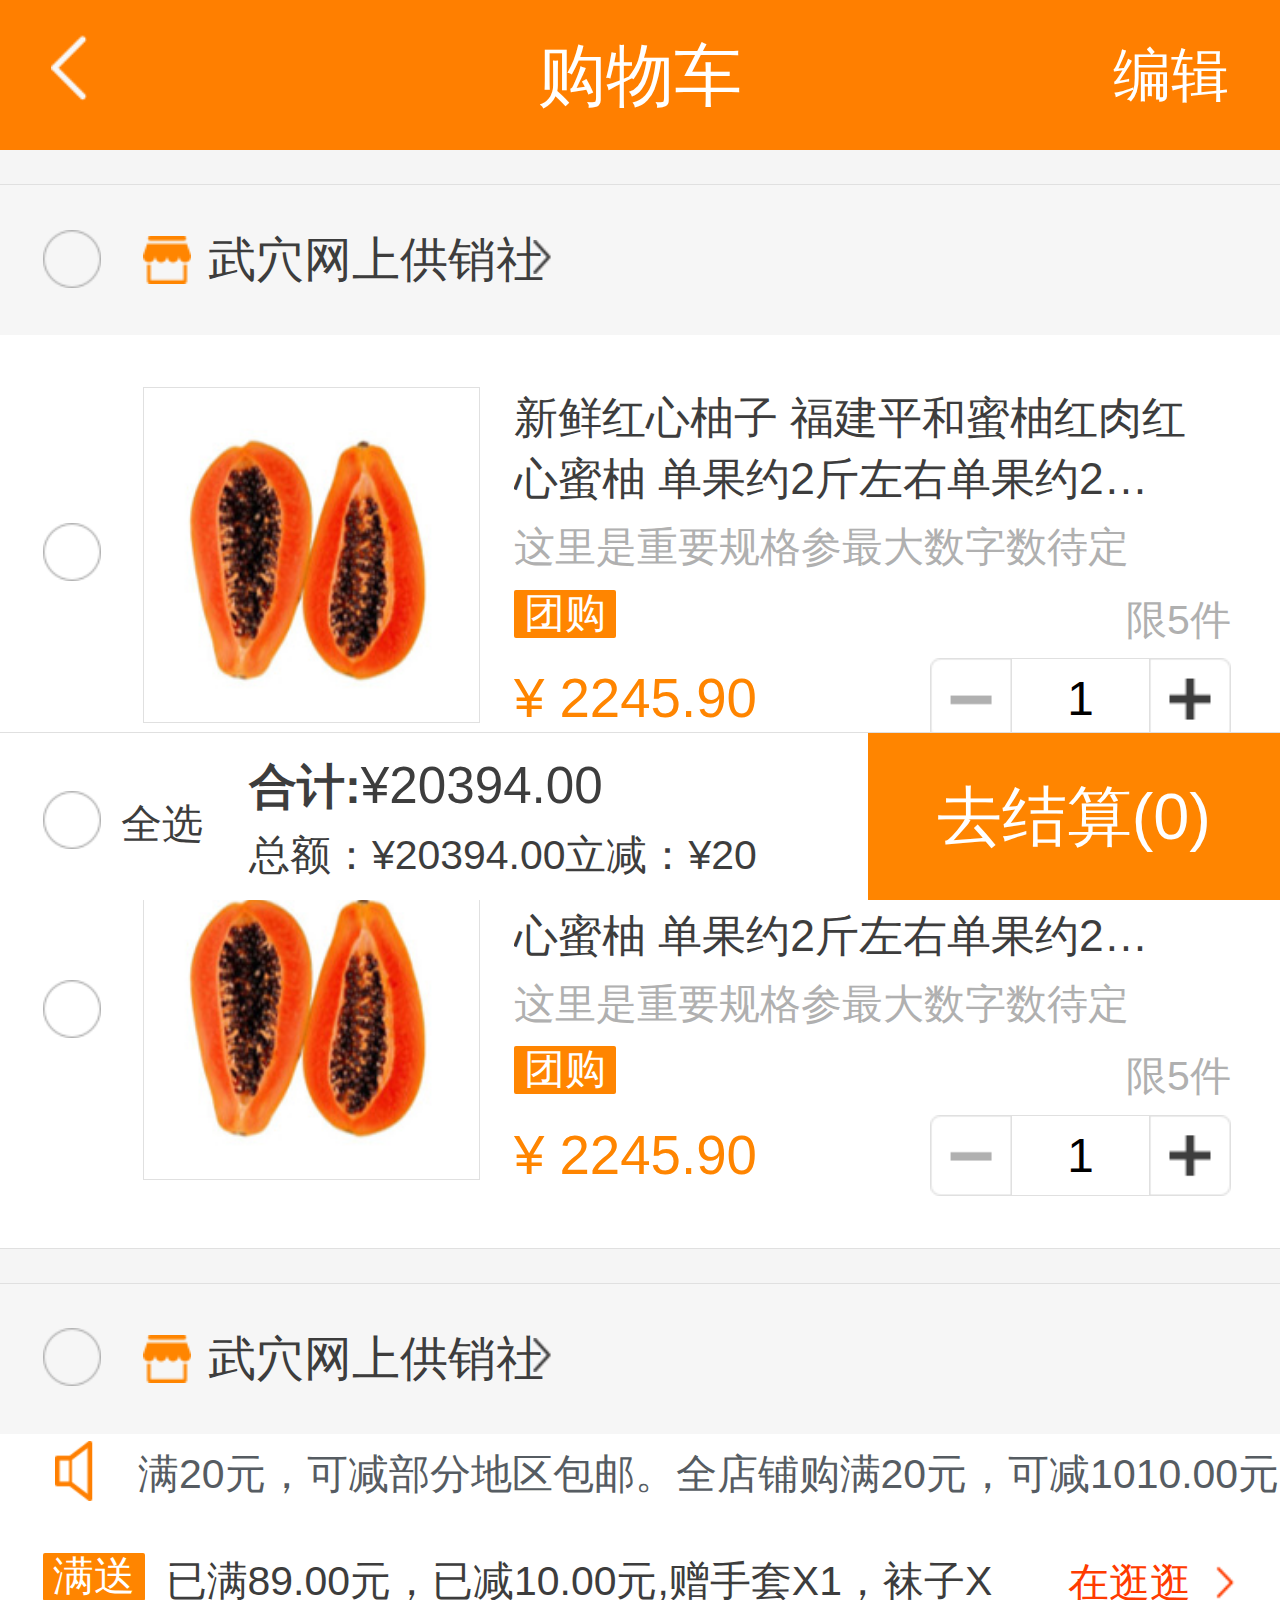
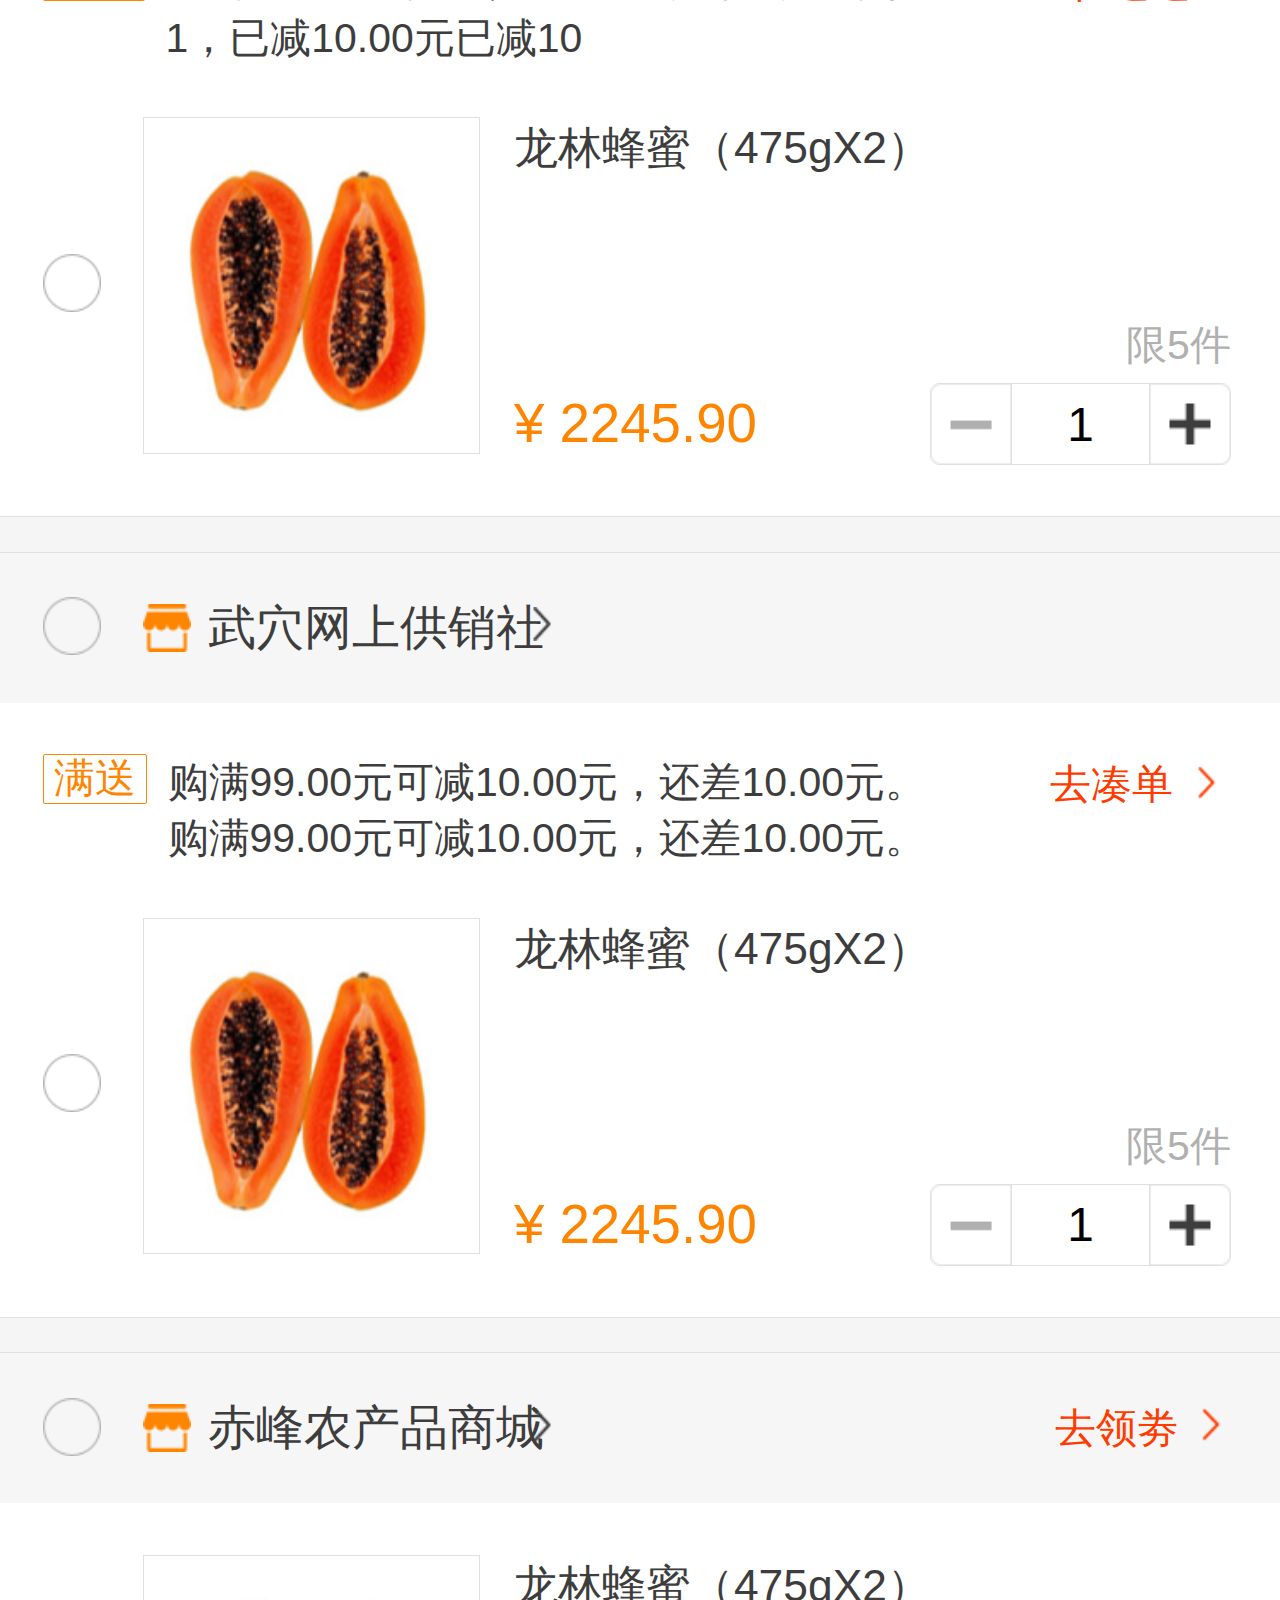
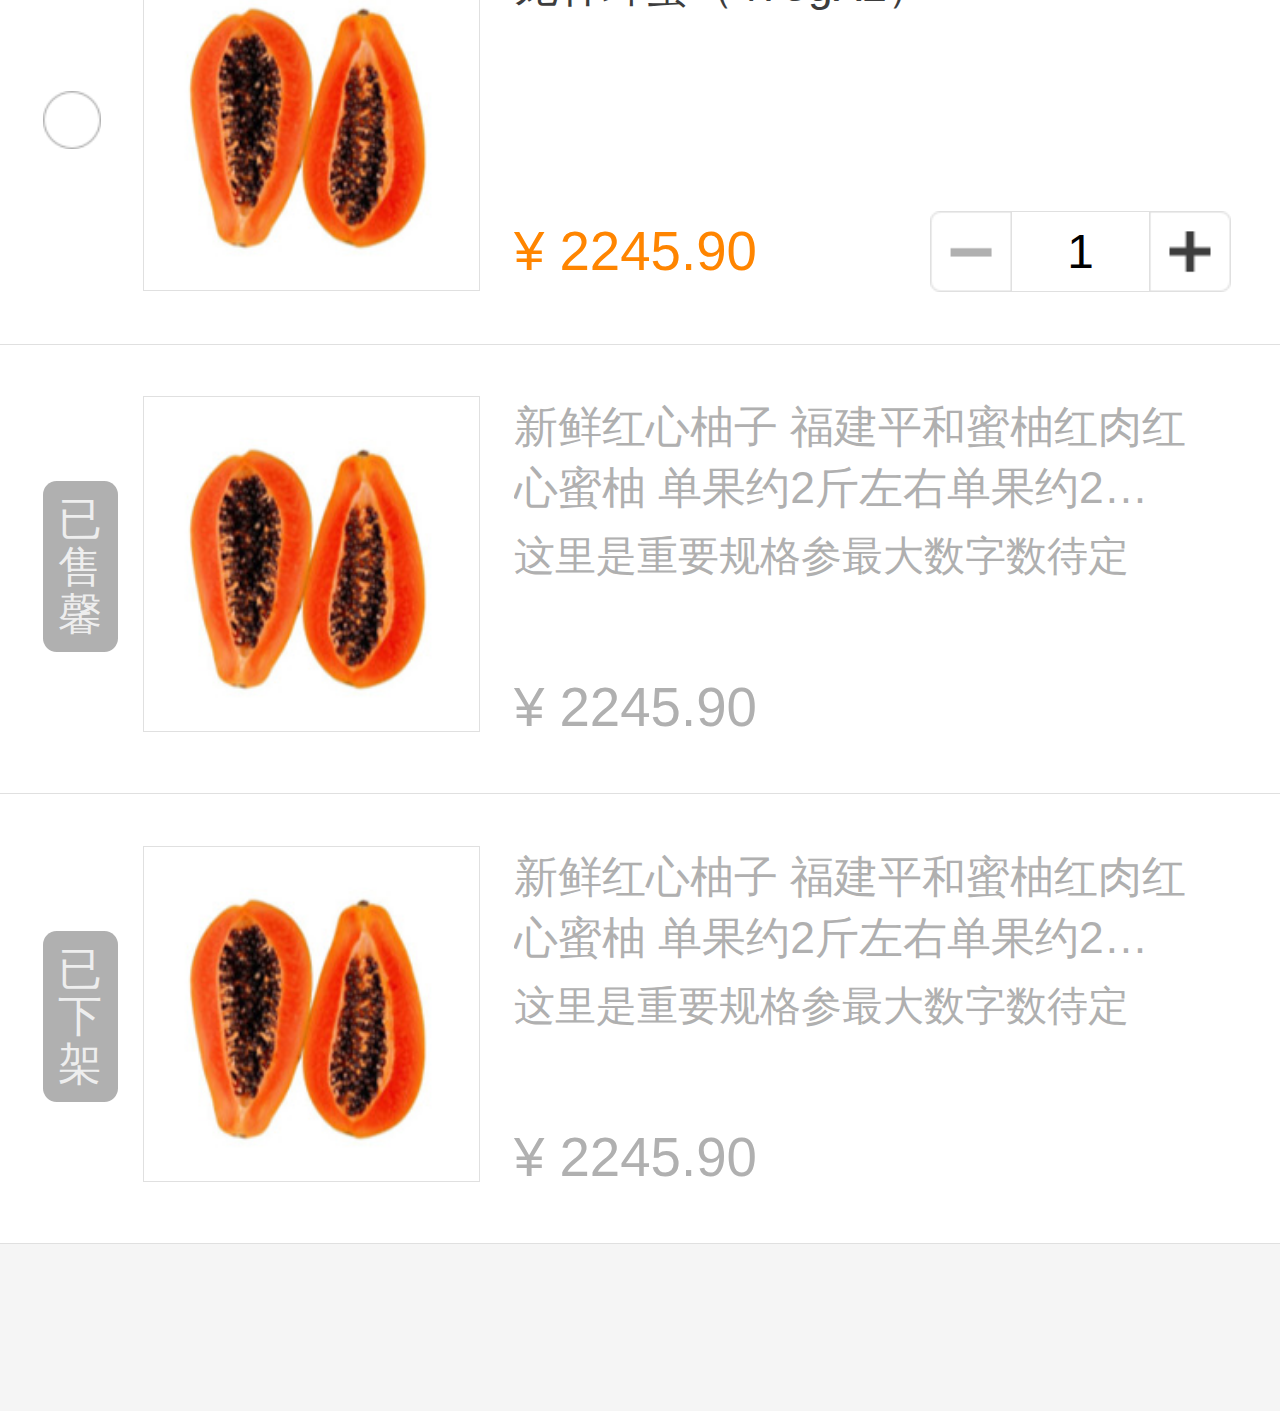
<file: shoppingCar/index.html>
<!DOCTYPE html PUBLIC "-//WAPFORUM//DTD XHTML Mobile 1.0//EN" "http://www.wapforum.org/DTD/xhtml-mobile10.dtd">
<html xmlns="http://www.w3.org/1999/xhtml">
<head>

    <meta charset="utf-8">
    <meta name="viewport" content="initial-scale=1.0, maximum-scale=1.0, user-scalable=no" />
    <!-- <link rel="stylesheet" type="text/css" href="css/bootstrap.min.css"> -->
     <link href="css/reset_app.css" rel="stylesheet"/>
     <!-- <link href="css/base.css" rel="stylesheet"/> -->
    <link href="css/shopCar.css" rel="stylesheet"/>
    <title>购物车</title>
    <script>  
		var iScale=1;
		document.write('<meta name="viewport" content="width=device-width,initial-scale='+iScale+',minimum-scale='+iScale+',maximum-scale='+iScale+'" />')
		</script>
		<script>
		document.getElementsByTagName("html")[0].style.fontSize=document.documentElement.clientWidth/18.75+"px";
	</script>
	
</head>
<body onLoad="moveText()"> 

	<div class="top z-top clearFix">
		<a href="javascript:void(0);" class="click-btn"><span class="bar"></span></a>
		<p>购物车</p>
		<span class="edit" id="edit">编辑</span>
	</div>
	<div class="shop-group-warp">
	<!-- 楼层一-->
		<div class="shop-group-item"> 	
			<div class="shop-car-title clearFix">
				<span class="ico-mark" id="ico-mark"></span>
				<div class="shop-name-warp clearFix">
					<span class="shop-logo"></span>
					<a href="javascript:;" class="rightA clearFix">
						<div class="seller-right">
							<div class="seller-name">武穴网上供销社</div>
						</div>
						
					</a>
				</div>
			</div>
			<div class="shop-car-content">
				<ul class="shop-car-list" id="checked-list">
					<li>
						<div class="shop-car-box clearFix">
							<strong class="shopico-mark">
								<input type="checkbox" class="checks">
							</strong>
							
							<div class="right-con clearFix">
								<div class="img-warp">
									<a href="javascript:;"><img src="images/shop-item.jpg"></a>
								</div>
								<div class="pro-describe">
									<a href="javascript:;">
										<p class="production-name">
											新鲜红心柚子 福建平和蜜柚红肉红心蜜柚 单果约2斤左右单果约2斤左右
										</p>
									</a>
									<span class="add-word">这里是重要规格参最大数字数待定</span>
									<div class="purchase-to clearFix">
										<span class="group-purchase">团购</span>
										<span class="limit-num">限5件</span>
									</div>
									
									<div class="bottom-warp clearFix">
										<span class="product-price">&yen; 2245.90</span>
										<div class="quantity-wrapper clearFix">
											
											<div class="counts-warp clearFix">
												<span class="minus"><em></em></span>
												<input type="" name="" value="1" class="mid-num">
												<span class="plus"><em></em></span>
											</div>
											<!--减号可点 -->
											<div class="counts-warp clearFix" style="display: none;">
												<span class="minus black-minus"><em></em></span>
												<input type="" name="" value="1" class="mid-num">
												<span class="plus"><em></em></span>
											</div>
											<!--减号可点结束 -->
										</div>
									</div>
								</div>
							</div>
						</div>
					</li>
					<!-- <li class="limit-mes">
						<p>店铺活动：满99.00减10.00；满199.00</p>
					</li> -->
					<li>
						<div class="shop-car-box clearFix">
							<strong class="shopico-mark">
								<input type="checkbox" class="checks">
							</strong>
							<div class="right-con clearFix">
								<div class="img-warp">
									<a href="javascript:;"><img src="images/shop-item.jpg"></a>
								</div>
								<div class="pro-describe">
									<a href="javascript:;">
										<p class="production-name">
											新鲜红心柚子 福建平和蜜柚红肉红心蜜柚 单果约2斤左右单果约2斤左右
										</p>
									</a>
									<span class="add-word">这里是重要规格参最大数字数待定</span>
									<div class="purchase-to clearFix">
										<span class="group-purchase">团购</span>
										<span class="limit-num">限5件</span>
									</div>
									
									<div class="bottom-warp clearFix">
										<span class="product-price">&yen; 2245.90</span>
										<div class="quantity-wrapper clearFix">
											
											<div class="counts-warp clearFix">
												<span class="minus"><em></em></span>
												<input type="" name="" value="1" class="mid-num">
												<span class="plus"><em></em></span>
											</div>
											<!--减号可点 -->
											<div class="counts-warp clearFix" style="display: none;">
												<span class="minus black-minus"><em></em></span>
												<input type="" name="" value="1" class="mid-num">
												<span class="plus"><em></em></span>
											</div>
											<!--减号可点结束 -->
										</div>
									</div>
								</div>
							</div>
						</div>
					</li>
					<!-- <li class="limit-mes">
						<p>限制：限时购商品不参与店铺活动</p>
					</li> -->
				</ul>
			</div>		
		</div>
	<!-- 楼层一结束-->
	<!-- 楼层二-->
		<div class="shop-group-item item2"> 	
			<div class="shop-car-title clearFix">
				<span class="ico-mark ico-active"></span>
				<div class="shop-name-warp clearFix">
					<span class="shop-logo"></span>
					<a href="javascript:;" class="rightA clearFix">
						<div class="seller-right">
							<div class="seller-name">武穴网上供销社</div>
						</div>
						
					</a>
				</div>
			</div>
			<div class="shop-car-content">
				<div class="rolling-warp clearFix" >
					<div class="horn-box" id="horn-box"><em class="horn"></em></div>
					<div class="rolling-warp" id="rolling">
						<em class="shop-mess">
						全店铺购满20元，可减部分地区包邮。全店铺购满20元，可减1010.00元。部分地区包邮。
						</em>
						<em class="shop-mess">
						全店铺购满20元，可减部分地区包邮。全店铺购满20元，可减1010.00元。部分地区包邮。
						</em>
					</div>
				</div>
				<a href="javascript:;">
					<div class="full-send-warp clearFix">
						<span class="group-purchase fullsend">满送</span>
						<p>已满89.00元，已减10.00元,赠手套X1，袜子X1，已减10.00元已减10</p>
						<div class="go-warp clearFix">
							<span>在逛逛</span>
							<i class="right-ico"></i>
						</div>
					</div>
				</a>
				<ul class="shop-car-list">
					<li>
						<div class="shop-car-box clearFix">
							<span class="ico-mark shopico-mark"></span>
							<div class="right-con clearFix">
								<div class="img-warp">
									<a href="javascript:;"><img src="images/shop-item.jpg"></a>
								</div>
								<div class="pro-describe">
									<a href="javascript:;"><p class="production-name">龙林蜂蜜（475gX2）</p></a>
								
									<div class="purchase-to fullsend-mes clearFix">
										
										<span class="limit-num">限5件</span>
									</div>
									
									<div class="bottom-warp clearFix">
										<span class="product-price">&yen; 2245.90</span>
										<div class="quantity-wrapper clearFix">
											
											<div class="counts-warp clearFix">
												<span class="minus"><em></em></span>
												<input type="" name="" value="1" class="mid-num">
												<span class="plus"><em></em></span>
											</div>
											<!--减号可点 -->
											<div class="counts-warp clearFix" style="display: none;">
												<span class="minus black-minus"><em></em></span>
												<input type="" name="" value="1" class="mid-num">
												<span class="plus"><em></em></span>
											</div>
											<!--减号可点结束 -->
										</div>
									</div>
								</div>
							</div>
						</div>
					</li>
					
				</ul>
			</div>		
		</div>
	<!-- 楼层二结束-->
	<!-- 楼层三-->
		<div class="shop-group-item item3"> 	
			<div class="shop-car-title clearFix">
				<span class="ico-mark ico-active"></span>
				<div class="shop-name-warp clearFix">
					<span class="shop-logo"></span>
					<a href="javascript:;" class="rightA clearFix">
						<div class="seller-right">
							<div class="seller-name">武穴网上供销社</div>
						</div>
						
					</a>
				</div>
			</div>
			<div class="shop-car-content">
				<a href="javascript:;">
					<div class="full-send-warp clearFix">
						<span class="group-purchase fullsend">满送</span>
						<div class="mid-con">
							<p>购满99.00元可减10.00元，还差10.00元。</p>
							<p>购满99.00元可减10.00元，还差10.00元。</p>
						</div>
						<div class="go-warp clearFix">
							<span>去凑单</span>
							<i class="right-ico"></i>
						</div>
					</div>
				</a>
				<ul class="shop-car-list">
					<li>
						<div class="shop-car-box clearFix">
							<span class="ico-mark shopico-mark"></span>
							<div class="right-con clearFix">
								<div class="img-warp">
									<a href="javascript:;"><img src="images/shop-item.jpg"></a>
								</div>
								<div class="pro-describe">
									<a href="javascript:;"><p class="production-name">龙林蜂蜜（475gX2）</p></a>
								
									<div class="purchase-to fullsend-mes clearFix">
										
										<span class="limit-num">限5件</span>
									</div>
									
									<div class="bottom-warp clearFix">
										<span class="product-price">&yen; 2245.90</span>
										<div class="quantity-wrapper clearFix">
											
											<div class="counts-warp clearFix">
												<span class="minus"><em></em></span>
												<input type="" name="" value="1" class="mid-num">
												<span class="plus"><em></em></span>
											</div>
											<!--减号可点 -->
											<div class="counts-warp clearFix" style="display: none;">
												<span class="minus black-minus"><em></em></span>
												<input type="" name="" value="1" class="mid-num">
												<span class="plus"><em></em></span>
											</div>
											<!--减号可点结束 -->
										</div>
									</div>
								</div>
							</div>
						</div>
					</li>
					
				</ul>
			</div>		
		</div>
	<!-- 楼层三结束-->
	<!-- 楼层四-->
		<div class="shop-group-item item4"> 	
    			<div class="shop-car-title clearFix">
				<span class="ico-mark ico-active"></span>
				<div class="shop-name-warp clearFix">
					<span class="shop-logo"></span>
					<a href="javascript:;" class="rightA clearFix">
						<div class="seller-right">
							<div class="seller-name">赤峰农产品商城</div>
						</div>
						
					</a>
				</div>
				<a href="javascript:;">
					<div class="go-warp clearFix">
						<span id="T-coupon">去领劵</span>
						<i class="right-ico"></i>
					</div>
				</a>
			</div>
			<div class="shop-car-content" >	
				<ul class="shop-car-list">
					<li>
						<div class="shop-car-box clearFix">
							<span class="ico-mark shopico-mark"></span>
							<div class="right-con clearFix">
								<div class="img-warp">
									<a href="javascript:;"><img src="images/shop-item.jpg"></a>
								</div>
								<div class="pro-describe">
									<a href="javascript:;"><p class="production-name">龙林蜂蜜（475gX2）</p></a>
									<div class="bottom-warp item4-bottom-warp clearFix">
										<span class="product-price">&yen; 2245.90</span>
										<div class="quantity-wrapper clearFix">
											
											<div class="counts-warp clearFix">
												<span class="minus"><em></em></span>
												<input type="" name="" value="1" class="mid-num">
												<span class="plus"><em></em></span>
											</div>
											<!--减号可点 -->
											<div class="counts-warp clearFix" style="display: none;">
												<span class="minus black-minus"><em></em></span>
												<input type="" name="" value="1" class="mid-num">
												<span class="plus"><em></em></span>
											</div>
											<!--减号可点结束 -->
										</div>
									</div>
								</div>
							</div>
						</div>
					</li>
					<li>
						<div class="shop-car-box sold-out-warp clearFix">
							<div class="sold-out-bx"><span class="sold-out">已售馨</span></div>
							<div class="right-con clearFix">
								<div class="img-warp">
									<a href="javascript:;"><img src="images/shop-item.jpg"></a>
								</div>
								<div class="pro-describe">
									<a href="javascript:;">
										<p class="production-name">
											新鲜红心柚子 福建平和蜜柚红肉红心蜜柚 单果约2斤左右单果约2斤左右
										</p>
									</a>
									<span class="add-word">这里是重要规格参最大数字数待定</span>
								
									
									<div class="bottom-warp clearFix">
										<span class="product-price">&yen; 2245.90</span>
									
									</div>
								</div>
							</div>
						</div>
					</li>
					<li>
						<div class="shop-car-box sold-out-warp clearFix">
							<div class="sold-out-bx"><span class="sold-out">已下架</span></div>
							<div class="right-con clearFix">
								<div class="img-warp">
									<a href="javascript:;"><img src="images/shop-item.jpg"></a>
								</div>
								<div class="pro-describe">
									<a href="javascript:;">
										<p class="production-name">
											新鲜红心柚子 福建平和蜜柚红肉红心蜜柚 单果约2斤左右单果约2斤左右
										</p>
									</a>
									<span class="add-word">这里是重要规格参最大数字数待定</span>
								
									
									<div class="bottom-warp clearFix">
										<span class="product-price">&yen; 2245.90</span>
									
									</div>
								</div>
							</div>
						</div>
					</li>
				</ul>
			</div>
			<div class="shop-packet-warp" style="display: none;">
				<div class="shop-packet-head">
					<h3>优惠劵</h3>
					<span class="packet-close" id="close-btn"></span>
				</div>
				<div class="shop-coupon-warp ">
					<div class="shop-coupon-content active-view" id="use-btn">
						<ul class="coupon-list">
							<li>
								<div class="coupon-left">
									<div class="price-warp">
										<em>&yen;</em>
										<i>20</i>
									</div>
									<div class="full-price">满100元可用</div>
									<span class="mix"></span>
								</div>
								<div class="coupon-right">
									<div class="shop-name">承德土特产,全店通用</div>
									<div class="use-date clearFix">
										<span class="date-detail">有效期至：2016.11.16</span>
										<a href="javascript:;"><strong class="use-coupon">点击领取</strong></a>
									</div>
								</div>
							</li>
							<li>
								<div class="coupon-left ">
									<div class="price-warp">
										<em>&yen;</em>
										<i>20</i>
									</div>
									<div class="full-price">满100元可用</div>
									<span class="mix-date"></span>
								</div>
								<div class="coupon-right">
									<div class="shop-name">承德土特产,全店通用</div>
									<div class="use-date clearFix">
										<span class="date-detail">有效期至：2016.11.16</span>
										<a href="javascript:;"><strong class="use-coupon">点击领取</strong></a>
									</div>
								</div>
							</li>
							<li>
								<div class="coupon-left">
									<div class="price-warp">
										<em>&yen;</em>
										<i>20</i>
									</div>
									<div class="full-price">满100元可用</div>
									<!-- <span class="mix"></span> -->
								</div>
								<div class="coupon-right">
									<div class="shop-name">承德土特产,全店通用</div>
									<div class="use-date clearFix">
										<span class="date-detail">有效期至：2016.11.16</span>
										<a href="javascript:;"><strong class="use-coupon">点击领取</strong></a>
									</div>
								</div>
							</li>
						</ul>
					</div>
				</div>
			</div>		
		</div>
	<!-- 楼层四结束-->	
	</div>
	<div class="bottom-block"></div>
	<div class="fix-warp">
		<div class="payment-total-bar" >
			<div class="shp-chk clearFix">
	            <span class="ico-mark "></span>
	            <span class="cart-checkbox-text">全选</span>
	        </div>
	        <div class="shp-cart-info shp-cart-info-new  box-flex-c">
	            <strong class="total-info">合计:<span class="bottom-bar-price" >&yen;20394.00</span></strong>
	            <span class="all-pri">总额：<span class="money-unit-bf" >&yen;20394.00</span>立减：<span class="money-unit-bf" >&yen;20</span></span>
	        </div>
	        <a class="btn-right-block" >去结算<span>(0)</span></a>
		</div>
	</div>
	<div class="fix-warp" style="display: none;">
		<div class="payment-total-bar all-choice-warp" >
			<div class="shp-chk clearFix">
	            <span class="ico-mark "></span>
	            <span class="cart-checkbox-text">全选</span>
	        </div>
	        <div class="choice-info clearFix">
	        	<a href="javascript:;" id="collect">收藏</a>
	        	<a href="javascript:;" class="active-del" id="move">删除</a>
	        </div>
		</div>
	</div>
	<!-- 隐藏的提示框-->
	<div class="alert-choice alert-choice-order" id="show">
		<ul class="choice-list">
			<li><a href="javascript:;" class="pre-col">确认要将1种商品删除？</a></li>
			<li><a href="selfchoice.html">确定</a></li>
		</ul>
		<div class="cancle">
			<a href="javascript:;" id="cancles">取消</a>
		</div>
	</div>
	<!-- 隐藏的提示框-->
		
	<!-- 弹窗-->
	<div class="mark"></div>
	<!-- 弹窗-->
	 <script src="http://libs.baidu.com/jquery/2.0.0/jquery.min.js"></script>
	
	 <script src="js/index.js"></script>
	 
	
</body>

</html>
</file>
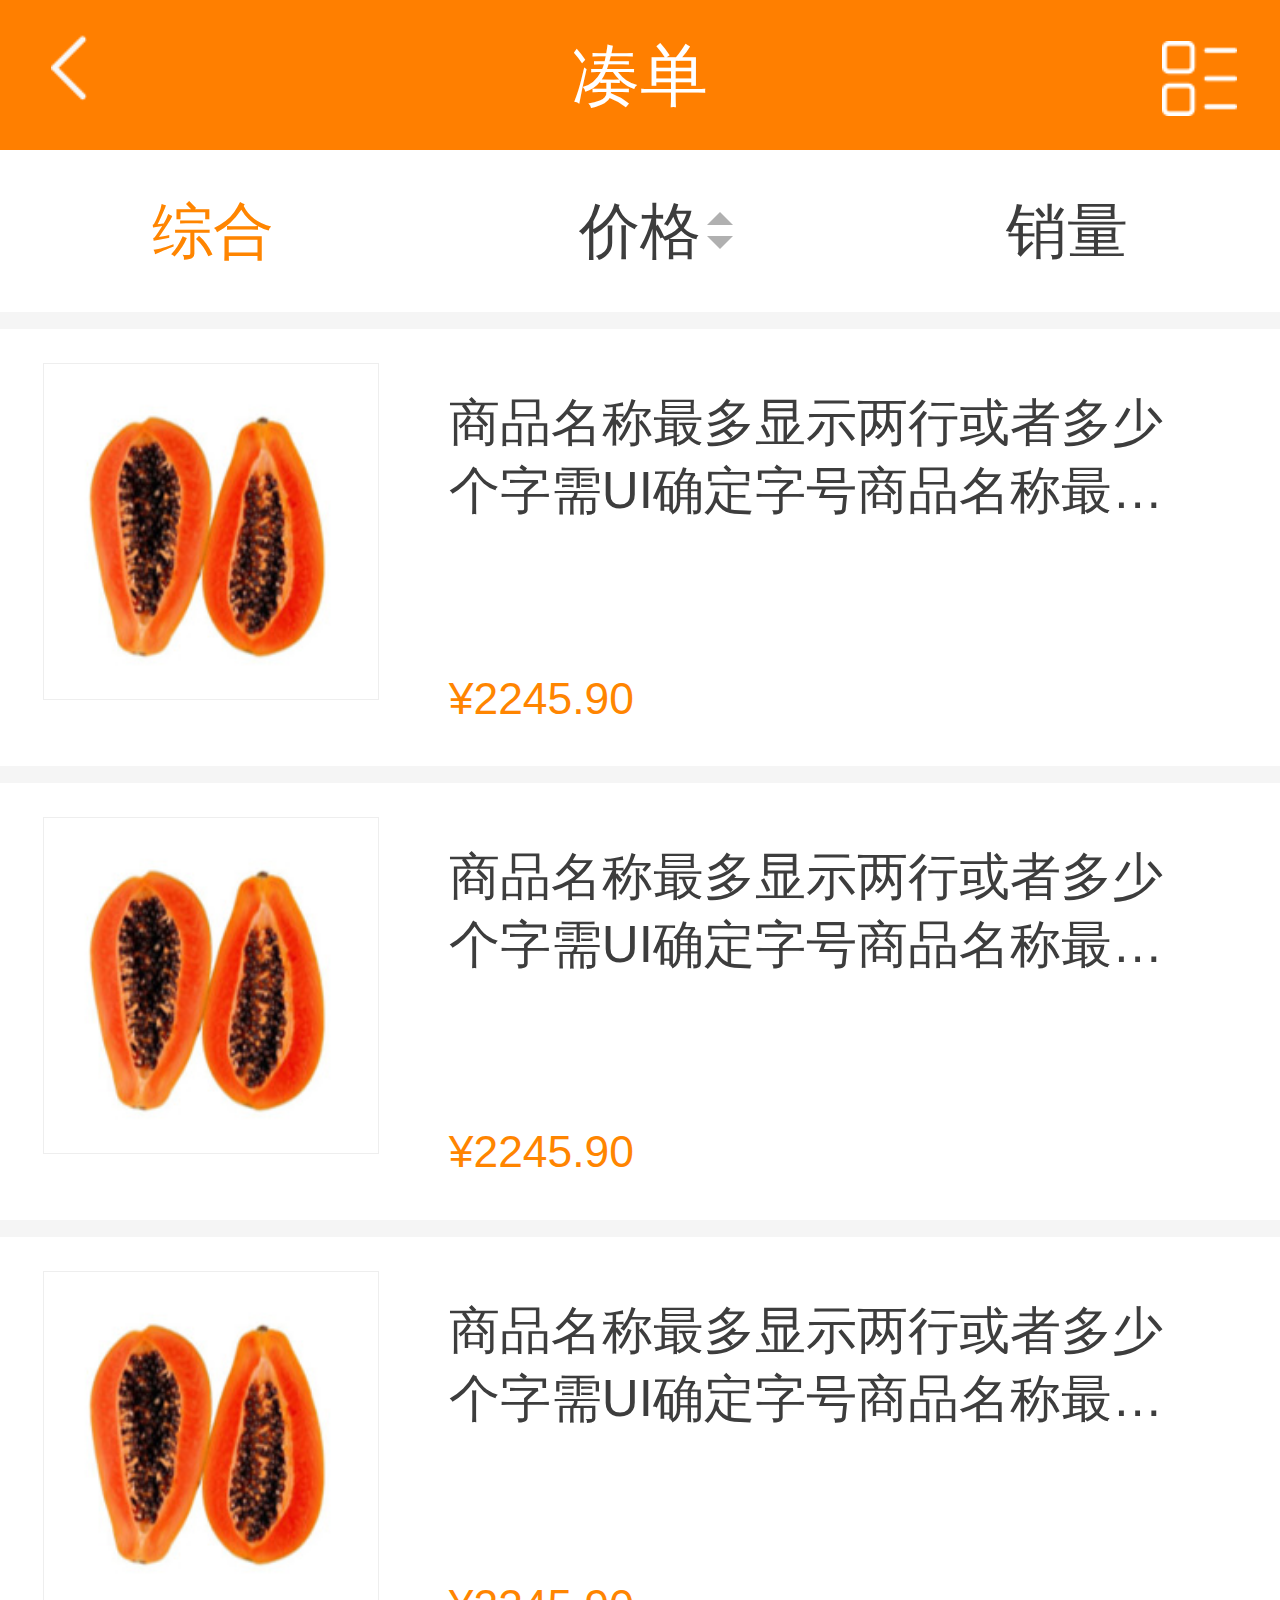
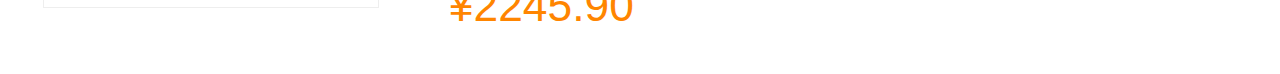
<file: shoppingCar/addon-item.html>
<!DOCTYPE html>
<html>
<head>
    <meta charset="utf-8">
    <meta name="viewport" content="initial-scale=1.0, maximum-scale=1.0, user-scalable=no" />
    <!-- <link rel="stylesheet" type="text/css" href="css/bootstrap.min.css"> -->
     <link href="css/reset_app.css" rel="stylesheet"/>
    
    <link href="css/order.css" rel="stylesheet"/>
    <title>凑单</title>
    <script>  
		var iScale=1;
		document.write('<meta name="viewport" content="width=device-width,initial-scale='+iScale+',minimum-scale='+iScale+',maximum-scale='+iScale+'" />')
		</script>
		<script>
		document.getElementsByTagName("html")[0].style.fontSize=document.documentElement.clientWidth/18.75+"px";
	</script>
</head>
<body >

	<div class="top z-top clearFix">
		<a href="javascript:void(0);" class="click-btn"><span class="bar"></span></a>
		<span class="sorts" id="sort"></span>
		<p>凑单</p>
	</div>
	<div class="menue" id="selced">
		<ul class="menue-list">
			<li>
				<a href="#" class="active-col">综合</a>
				
			</li>
			<li>
				<a href="#">价格<span class="top-triangle"></span><span class="bottom-triangle"></span></a>
				
			</li>
			<li >
				<a href="#">销量</a>
				
			</li>
			
		</ul>
	</div>
	<section class="shop-item-block" id="sec1">
		<div class="shop-item">
		<a href="javascript:;">
			<div class="item-list clearFix">
				<div class="item-left">
					<img src="images/shop-item.jpg">
				</div>
				<div class="item-right">
					<div class="itm-word">商品名称最多显示两行或者多少个字需UI确定字号商品名称最多显示两行或者多少个字需UI确定字号商品名称最多显示两行或者多少个字需UI确定字号商品名称最多显示两行或者多少个字需UI确定字号</div>
					<div class="itm-bottom clearFix">
						<span class="itm-price">&yen;2245.90</span>
						
					</div>
				</div>
			</div>
		</a>
		<a href="javascript:;">
			<div class="item-list clearFix">
				<div class="item-left">
					<img src="images/shop-item.jpg">
				</div>
				<div class="item-right">
					<div class="itm-word">商品名称最多显示两行或者多少个字需UI确定字号商品名称最多显示两行或者多少个字需UI确定字号商品名称最多显示两行或者多少个字需UI确定字号商品名称最多显示两行或者多少个字需UI确定字号</div>
					<div class="itm-bottom clearFix">
						<span class="itm-price">&yen;2245.90</span>
						
					</div>
				</div>
			</div>
		</a>
		<a href="javascript:;">
			<div class="item-list clearFix">
				<div class="item-left">
					<img src="images/shop-item.jpg">
				</div>
				<div class="item-right">
					<div class="itm-word">商品名称最多显示两行或者多少个字需UI确定字号商品名称最多显示两行或者多少个字需UI确定字号商品名称最多显示两行或者多少个字需UI确定字号商品名称最多显示两行或者多少个字需UI确定字号</div>
					<div class="itm-bottom clearFix">
						<span class="itm-price">&yen;2245.90</span>
						
					</div>
				</div>
			</div>
		</a>
		</div>
	</section> 
	<section class="shop-item-block" style="display: none">
		<div class="shop-item">
			<ul class="shop-item-list">
				<li>
					<img src="images/shop-item.jpg">
					<span class="item-message">新鲜红心柚子单果约2斤左右萨芬梵蒂冈地方斤左右萨芬梵蒂冈地方</span>
					<span class="itm-price">&yen;2245.90</span>
				</li>
				<li class="df-item">
					<img src="images/shop-item.jpg">
					<span class="item-message">新鲜红心柚子单果约2斤左右萨芬梵蒂冈地方...</span>
					<span class="itm-price">&yen;2245.90</span>
				</li>
			</ul>
			<ul class="shop-item-list">
				<li>
					<img src="images/shop-item.jpg">
					<span class="item-message">新鲜红心柚子单果约2斤左右萨芬梵蒂冈地方...</span>
					<span class="itm-price">&yen;2245.90</span>
				</li>
				<li class="df-item">
					<img src="images/shop-item.jpg">
					<span class="item-message">新鲜红心柚子单果约2斤左右萨芬梵蒂冈地方...</span>
					<span class="itm-price">&yen;2245.90</span>
				</li>
			</ul>
		</div>
	</section>   
    <script src="http://libs.baidu.com/jquery/2.0.0/jquery.min.js"></script>
	
	 <script src="js/switch.js"></script>

</body>

</html>
</file>
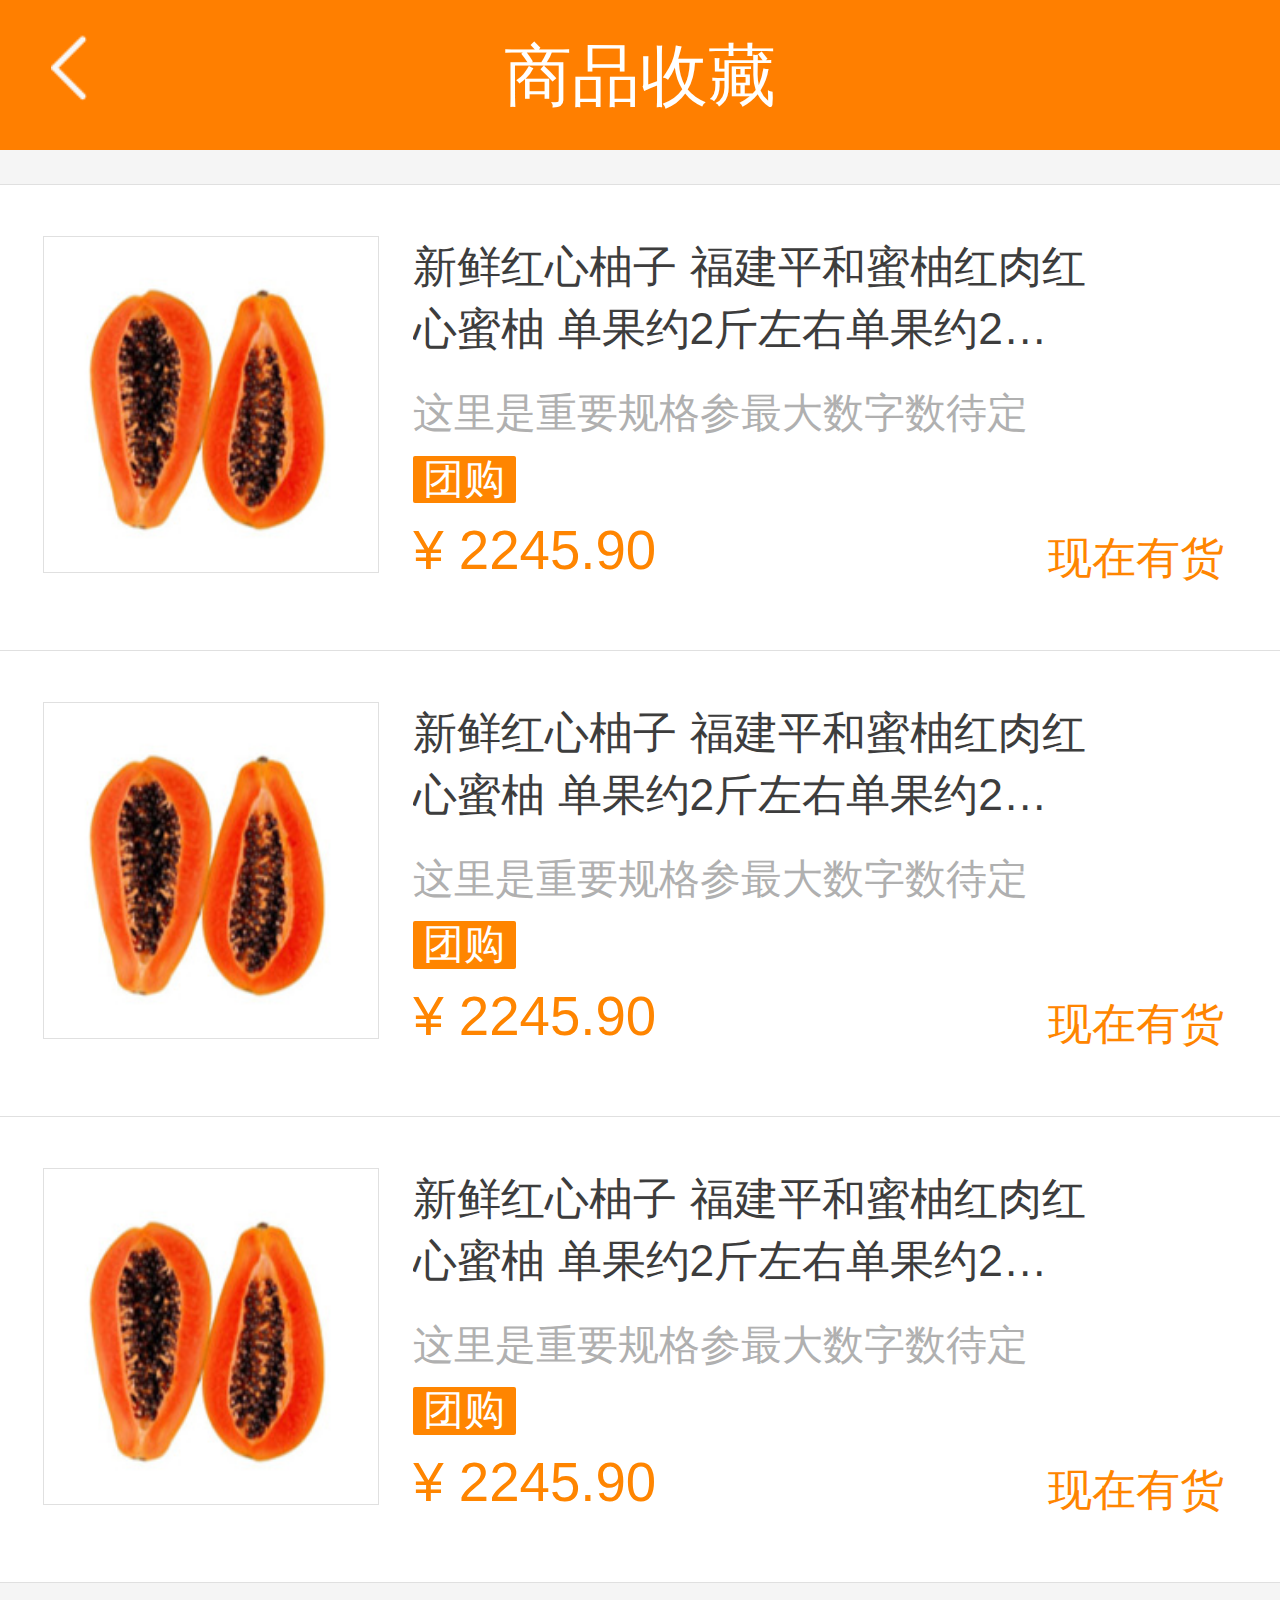
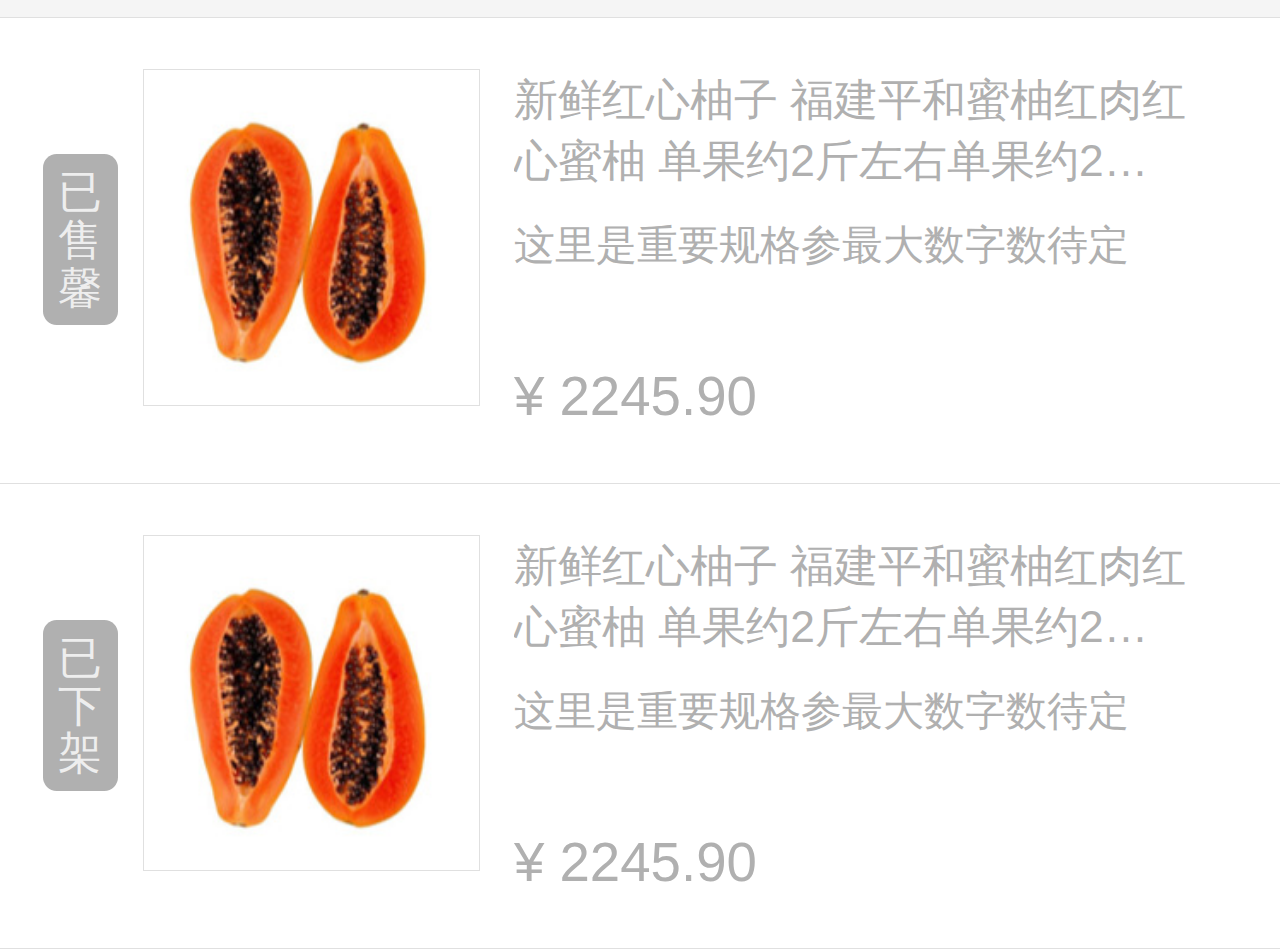
<file: shoppingCar/collection.html>
<!DOCTYPE html PUBLIC "-//WAPFORUM//DTD XHTML Mobile 1.0//EN" "http://www.wapforum.org/DTD/xhtml-mobile10.dtd">
<html xmlns="http://www.w3.org/1999/xhtml">
<head>

    <meta charset="utf-8">
    <meta name="viewport" content="initial-scale=1.0, maximum-scale=1.0, user-scalable=no" />
    <!-- <link rel="stylesheet" type="text/css" href="css/bootstrap.min.css"> -->
     <link href="css/reset_app.css" rel="stylesheet"/>
     <!-- <link href="css/base.css" rel="stylesheet"/> -->
    <link href="css/shopCar.css" rel="stylesheet"/>
    <title>商品收藏</title>
    <script>  
		var iScale=1;
		document.write('<meta name="viewport" content="width=device-width,initial-scale='+iScale+',minimum-scale='+iScale+',maximum-scale='+iScale+'" />')
		</script>
		<script>
		document.getElementsByTagName("html")[0].style.fontSize=document.documentElement.clientWidth/18.75+"px";
	</script>
</head>
<body > 

	<div class="top z-top clearFix">
		<a href="javascript:void(0);" class="click-btn"><span class="bar"></span></a>
		<p>商品收藏</p>
	</div>
	<div class="shop-group-warp">
		<!-- 楼层一-->
		<div class="shop-group-item"> 	
		
			<div class="shop-car-content">
				<ul class="shop-car-list" id="checked-list">
					<li>
						<div class="shop-car-box clearFix">
							<div class="right-con collection-right clearFix">
								<div class="img-warp">
									<a href="javascript:;"><img src="images/shop-item.jpg"></a>
								</div>
								<div class="pro-describe collection-warp">
									<a href="javascript:;">
										<p class="production-name">
											新鲜红心柚子 福建平和蜜柚红肉红心蜜柚 单果约2斤左右单果约2斤左右
										</p>
									</a>
									<span class="add-word collection-word">这里是重要规格参最大数字数待定</span>
									<div class="purchase-to clearFix">
										<span class="group-purchase">团购</span>
										
									</div>
									
									<div class="bottom-warp clearFix">
										<span class="product-price">&yen; 2245.90</span>
										<span class="pro-store">现在有货</span>
									</div>
								</div>
							</div>
						</div>
					</li>
					<li>
						<div class="shop-car-box clearFix">
							<div class="right-con collection-right clearFix">
								<div class="img-warp">
									<a href="javascript:;"><img src="images/shop-item.jpg"></a>
								</div>
								<div class="pro-describe collection-warp">
									<a href="javascript:;">
										<p class="production-name">
											新鲜红心柚子 福建平和蜜柚红肉红心蜜柚 单果约2斤左右单果约2斤左右
										</p>
									</a>
									<span class="add-word collection-word">这里是重要规格参最大数字数待定</span>
									<div class="purchase-to clearFix">
										<span class="group-purchase">团购</span>
										
									</div>
									
									<div class="bottom-warp clearFix">
										<span class="product-price">&yen; 2245.90</span>
										<span class="pro-store">现在有货</span>
									</div>
								</div>
							</div>
						</div>
					</li>
					<li>
						<div class="shop-car-box clearFix">
							<div class="right-con collection-right clearFix">
								<div class="img-warp">
									<a href="javascript:;"><img src="images/shop-item.jpg"></a>
								</div>
								<div class="pro-describe collection-warp">
									<a href="javascript:;">
										<p class="production-name">
											新鲜红心柚子 福建平和蜜柚红肉红心蜜柚 单果约2斤左右单果约2斤左右
										</p>
									</a>
									<span class="add-word collection-word">这里是重要规格参最大数字数待定</span>
									<div class="purchase-to clearFix">
										<span class="group-purchase">团购</span>
										
									</div>
									
									<div class="bottom-warp clearFix">
										<span class="product-price">&yen; 2245.90</span>
										<span class="pro-store">现在有货</span>
									</div>
								</div>
							</div>
						</div>
					</li>
					
				</ul>
			</div>		
		</div>
		<!-- 楼层一结束-->
	<!-- 楼层四-->
		<div class="shop-group-item item4"> 	
			
			<div class="shop-car-content">
				
				<ul class="shop-car-list">
					<li>
						<div class="shop-car-box sold-out-warp clearFix">
							<div class="sold-out-bx"><span class="sold-out">已售馨</span></div>
							<div class="right-con clearFix">
								<div class="img-warp">
									<a href="javascript:;"><img src="images/shop-item.jpg"></a>
								</div>
								<div class="pro-describe">
									<a href="javascript:;">
										<p class="production-name">
											新鲜红心柚子 福建平和蜜柚红肉红心蜜柚 单果约2斤左右单果约2斤左右
										</p>
									</a>
									<span class="add-word collection-word">这里是重要规格参最大数字数待定</span>
								
									
									<div class="bottom-warp clearFix">
										<span class="product-price">&yen; 2245.90</span>
									
									</div>
								</div>
							</div>
						</div>
					</li>
					<li>
						<div class="shop-car-box sold-out-warp clearFix">
							<div class="sold-out-bx"><span class="sold-out">已下架</span></div>
							<div class="right-con clearFix">
								<div class="img-warp">
									<a href="javascript:;"><img src="images/shop-item.jpg"></a>
								</div>
								<div class="pro-describe">
									<a href="javascript:;">
										<p class="production-name">
											新鲜红心柚子 福建平和蜜柚红肉红心蜜柚 单果约2斤左右单果约2斤左右
										</p>
									</a>
									<span class="add-word collection-word">这里是重要规格参最大数字数待定</span>
								
									
									<div class="bottom-warp clearFix">
										<span class="product-price">&yen; 2245.90</span>
									
									</div>
								</div>
							</div>
						</div>
					</li>
				</ul>
			</div>		
		</div>
	</div>

	<!-- 楼层四结束-->

	
		
	
	 
	 
</body>

</html>
</file>
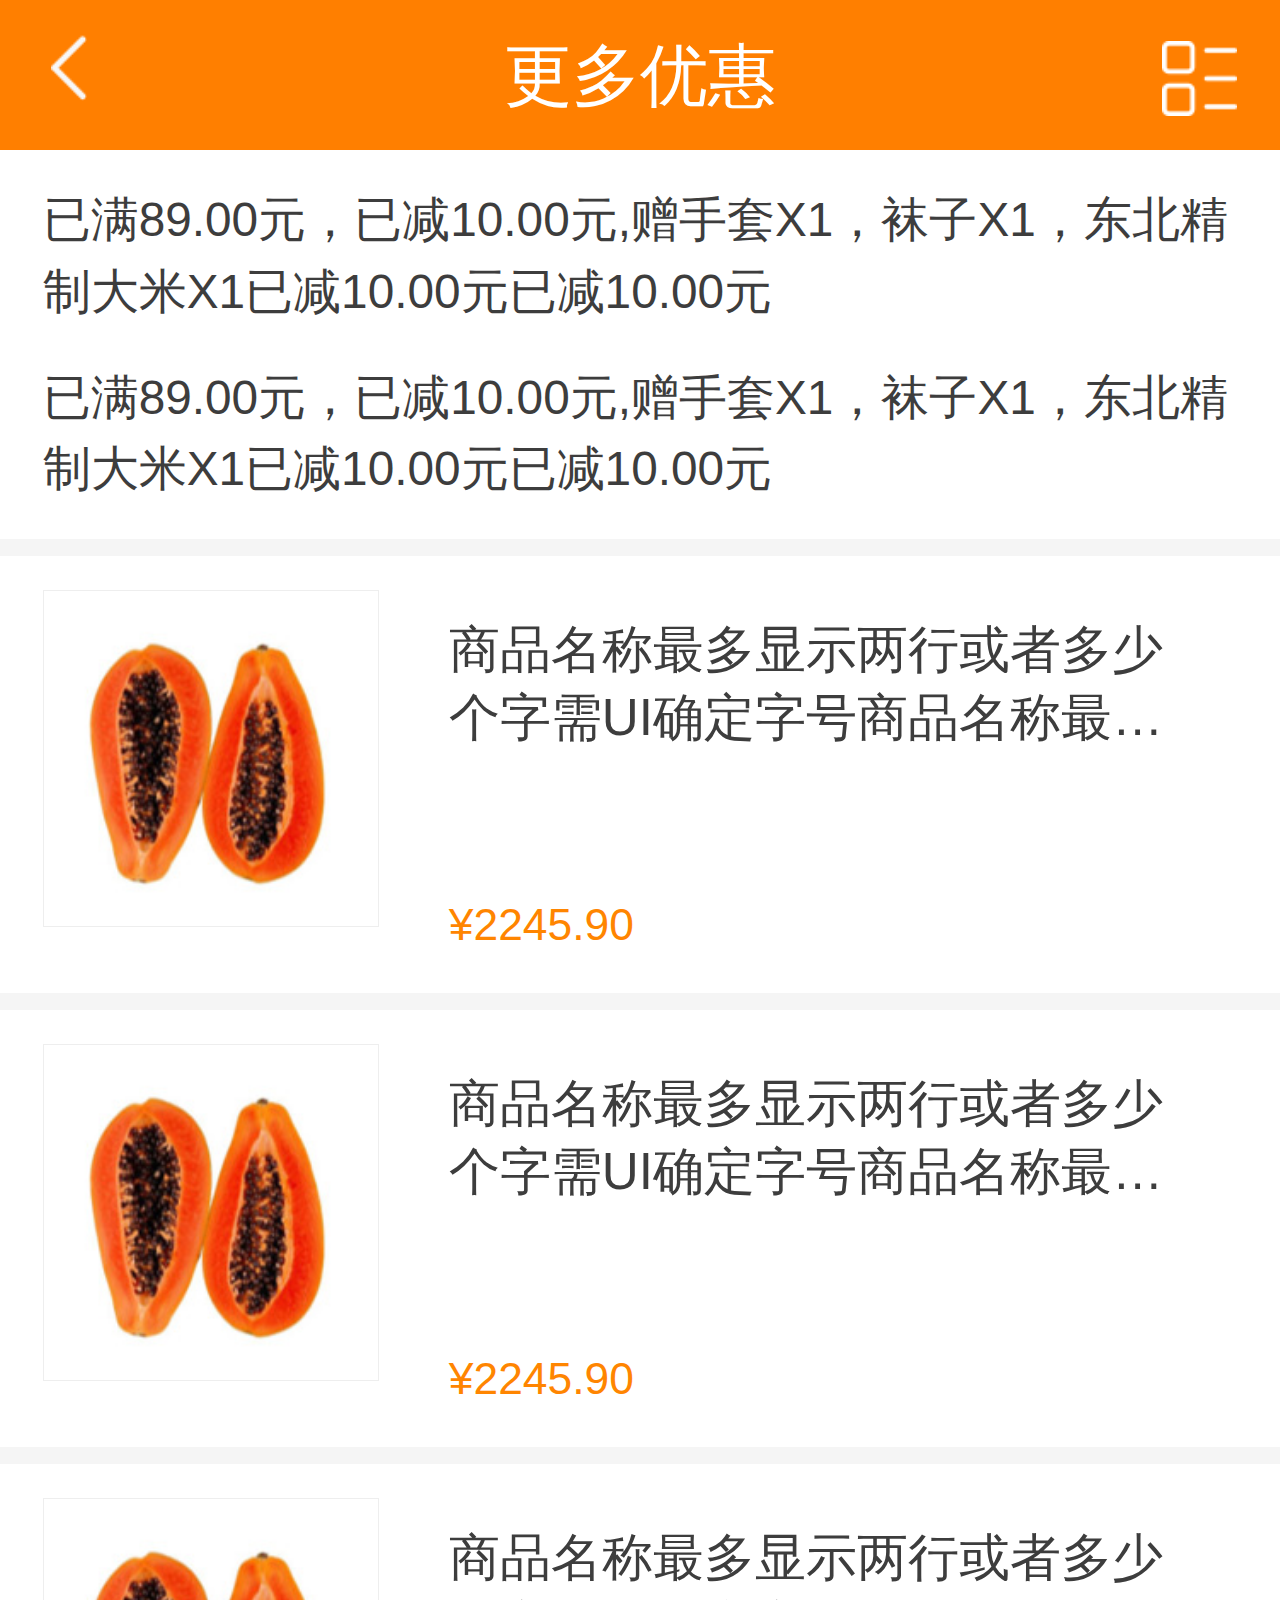
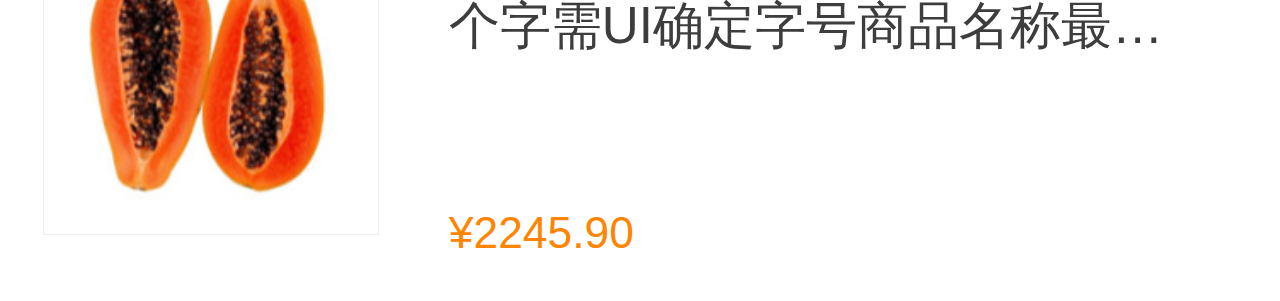
<file: shoppingCar/more-benefit.html>
<!DOCTYPE html>
<html>
<head>
    <meta charset="utf-8">
    <meta name="viewport" content="initial-scale=1.0, maximum-scale=1.0, user-scalable=no" />
    <!-- <link rel="stylesheet" type="text/css" href="css/bootstrap.min.css"> -->
     <link href="css/reset_app.css" rel="stylesheet"/>
    
    <link href="css/order.css" rel="stylesheet"/>
    <title>更多优惠</title>
    <script>  
		var iScale=1;
		document.write('<meta name="viewport" content="width=device-width,initial-scale='+iScale+',minimum-scale='+iScale+',maximum-scale='+iScale+'" />')
		</script>
		<script>
		document.getElementsByTagName("html")[0].style.fontSize=document.documentElement.clientWidth/18.75+"px";
	</script>
</head>
<body >

	<div class="top z-top clearFix">
		<a href="javascript:void(0);" class="click-btn"><span class="bar"></span></a>
		<span class="sorts" id="sort"></span>
		<p>更多优惠</p>
	</div>
	<div class="benefit-warp">
		<div class="benefit-box">
			<p>已满89.00元，已减10.00元,赠手套X1，袜子X1，东北精制大米X1已减10.00元已减10.00元</p>
			<p>已满89.00元，已减10.00元,赠手套X1，袜子X1，东北精制大米X1已减10.00元已减10.00元</p>
		</div>
	</div>
	<section class="shop-item-block">
		<div class="shop-item">
		<a href="javascript:;">
			<div class="item-list clearFix">
				<div class="item-left">
					<img src="images/shop-item.jpg">
				</div>
				<div class="item-right">
					<div class="itm-word">商品名称最多显示两行或者多少个字需UI确定字号商品名称最多显示两行或者多少个字需UI确定字号商品名称最多显示两行或者多少个字需UI确定字号商品名称最多显示两行或者多少个字需UI确定字号</div>
					<div class="itm-bottom clearFix">
						<span class="itm-price">&yen;2245.90</span>
						
					</div>
				</div>
			</div>
		</a>
		<a href="javascript:;">
			<div class="item-list clearFix">
				<div class="item-left">
					<img src="images/shop-item.jpg">
				</div>
				<div class="item-right">
					<div class="itm-word">商品名称最多显示两行或者多少个字需UI确定字号商品名称最多显示两行或者多少个字需UI确定字号商品名称最多显示两行或者多少个字需UI确定字号商品名称最多显示两行或者多少个字需UI确定字号</div>
					<div class="itm-bottom clearFix">
						<span class="itm-price">&yen;2245.90</span>
						
					</div>
				</div>
			</div>
		</a>
		<a href="javascript:;">
			<div class="item-list clearFix">
				<div class="item-left">
					<img src="images/shop-item.jpg">
				</div>
				<div class="item-right">
					<div class="itm-word">商品名称最多显示两行或者多少个字需UI确定字号商品名称最多显示两行或者多少个字需UI确定字号商品名称最多显示两行或者多少个字需UI确定字号商品名称最多显示两行或者多少个字需UI确定字号</div>
					<div class="itm-bottom clearFix">
						<span class="itm-price">&yen;2245.90</span>
						
					</div>
				</div>
			</div>
		</a>
		</div>
	</section> 
	<section class="shop-item-block" style="display: none">
		<div class="shop-item">
			<ul class="shop-item-list">
				<li>
					<img src="images/shop-item.jpg">
					<span class="item-message">新鲜红心柚子单果约2斤左右萨芬梵蒂冈地方斤左右萨芬梵蒂冈地方</span>
					<span class="itm-price">&yen;2245.90</span>
				</li>
				<li class="df-item">
					<img src="images/shop-item.jpg">
					<span class="item-message">新鲜红心柚子单果约2斤左右萨芬梵蒂冈地方...</span>
					<span class="itm-price">&yen;2245.90</span>
				</li>
			</ul>
			<ul class="shop-item-list">
				<li>
					<img src="images/shop-item.jpg">
					<span class="item-message">新鲜红心柚子单果约2斤左右萨芬梵蒂冈地方...</span>
					<span class="itm-price">&yen;2245.90</span>
				</li>
				<li class="df-item">
					<img src="images/shop-item.jpg">
					<span class="item-message">新鲜红心柚子单果约2斤左右萨芬梵蒂冈地方...</span>
					<span class="itm-price">&yen;2245.90</span>
				</li>
			</ul>
		</div>
	</section>   
	<script src="js/benefit.js"></script>

</body>

</html>
</file>
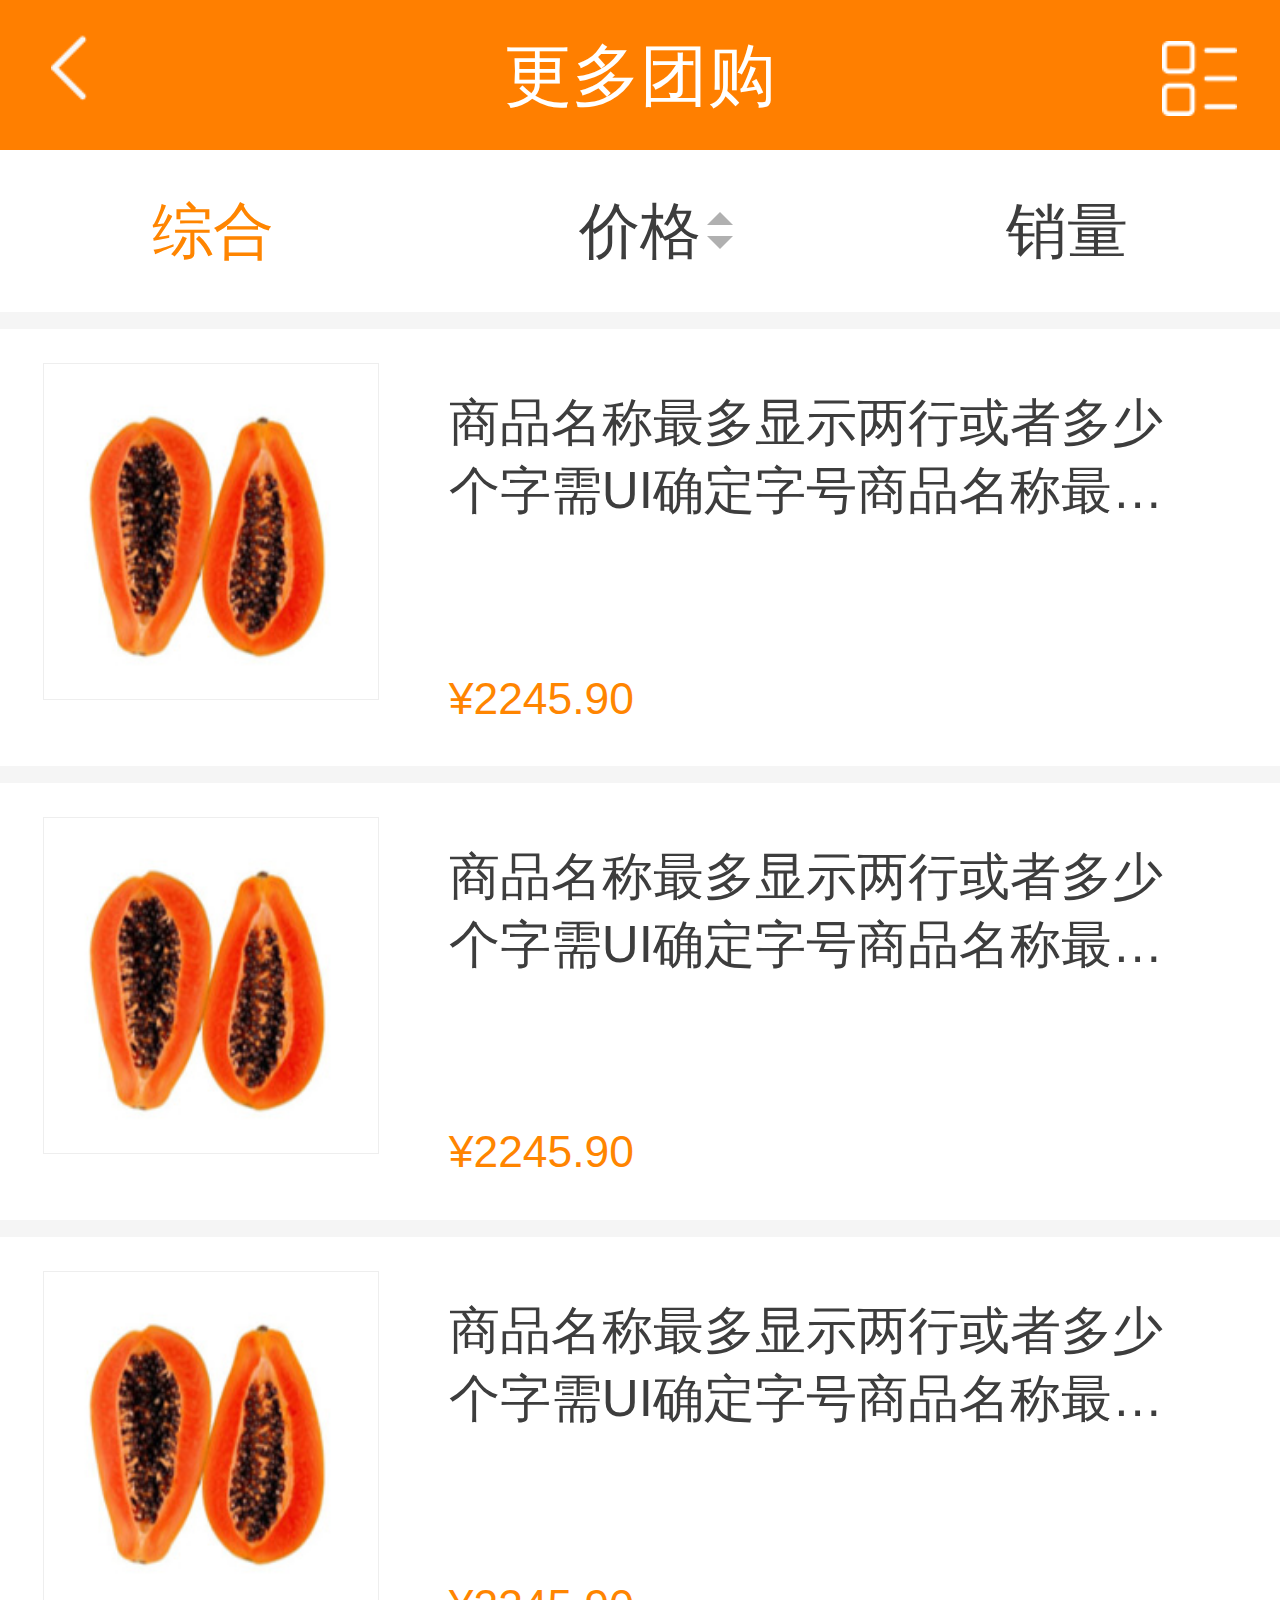
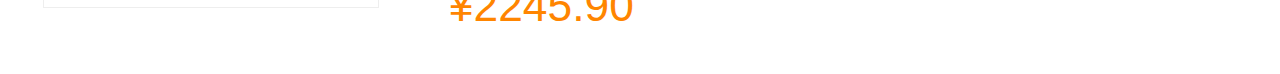
<file: shoppingCar/more-purchase.html>
<!DOCTYPE html>
<html>
<head>
    <meta charset="utf-8">
    <meta name="viewport" content="initial-scale=1.0, maximum-scale=1.0, user-scalable=no" />
    <!-- <link rel="stylesheet" type="text/css" href="css/bootstrap.min.css"> -->
     <link href="css/reset_app.css" rel="stylesheet"/>
    
    <link href="css/order.css" rel="stylesheet"/>
    <title>更多团购</title>
    <script>  
		var iScale=1;
		document.write('<meta name="viewport" content="width=device-width,initial-scale='+iScale+',minimum-scale='+iScale+',maximum-scale='+iScale+'" />')
		</script>
		<script>
		document.getElementsByTagName("html")[0].style.fontSize=document.documentElement.clientWidth/18.75+"px";
	</script>
</head>
<body >

	<div class="top z-top clearFix">
		<a href="javascript:void(0);" class="click-btn"><span class="bar"></span></a>
		<span class="sorts" id="sort"></span>
		<p>更多团购</p>
	</div>
	<div class="menue" id="selced">
		<ul class="menue-list">
			<li>
				<a href="#" class="active-col">综合</a>
				
			</li>
			<li>
				<a href="#">价格<span class="top-triangle"></span><span class="bottom-triangle"></span></a>
				
			</li>
			<li >
				<a href="#">销量</a>
				
			</li>
		</ul>
	</div>
	<section class="shop-item-block" id="sec1">
		<div class="shop-item">
		<a href="javascript:;">
			<div class="item-list clearFix">
				<div class="item-left">
					<img src="images/shop-item.jpg">
				</div>
				<div class="item-right">
					<div class="itm-word">商品名称最多显示两行或者多少个字需UI确定字号商品名称最多显示两行或者多少个字需UI确定字号商品名称最多显示两行或者多少个字需UI确定字号商品名称最多显示两行或者多少个字需UI确定字号</div>
					<div class="itm-bottom clearFix">
						<span class="itm-price">&yen;2245.90</span>
						
					</div>
				</div>
			</div>
		</a>
		<a href="javascript:;">
			<div class="item-list clearFix">
				<div class="item-left">
					<img src="images/shop-item.jpg">
				</div>
				<div class="item-right">
					<div class="itm-word">商品名称最多显示两行或者多少个字需UI确定字号商品名称最多显示两行或者多少个字需UI确定字号商品名称最多显示两行或者多少个字需UI确定字号商品名称最多显示两行或者多少个字需UI确定字号</div>
					<div class="itm-bottom clearFix">
						<span class="itm-price">&yen;2245.90</span>
						
					</div>
				</div>
			</div>
		</a>
		<a href="javascript:;">
			<div class="item-list clearFix">
				<div class="item-left">
					<img src="images/shop-item.jpg">
				</div>
				<div class="item-right">
					<div class="itm-word">商品名称最多显示两行或者多少个字需UI确定字号商品名称最多显示两行或者多少个字需UI确定字号商品名称最多显示两行或者多少个字需UI确定字号商品名称最多显示两行或者多少个字需UI确定字号</div>
					<div class="itm-bottom clearFix">
						<span class="itm-price">&yen;2245.90</span>
						
					</div>
				</div>
			</div>
		</a>
		</div>
	</section> 
	<section class="shop-item-block" style="display: none">
		<div class="shop-item">
			<ul class="shop-item-list">
				<li>
					<img src="images/shop-item.jpg">
					<span class="item-message">新鲜红心柚子单果约2斤左右萨芬梵蒂冈地方斤左右萨芬梵蒂冈地方</span>
					<span class="itm-price">&yen;2245.90</span>
				</li>
				<li class="df-item">
					<img src="images/shop-item.jpg">
					<span class="item-message">新鲜红心柚子单果约2斤左右萨芬梵蒂冈地方...</span>
					<span class="itm-price">&yen;2245.90</span>
				</li>
			</ul>
			<ul class="shop-item-list">
				<li>
					<img src="images/shop-item.jpg">
					<span class="item-message">新鲜红心柚子单果约2斤左右萨芬梵蒂冈地方...</span>
					<span class="itm-price">&yen;2245.90</span>
				</li>
				<li class="df-item">
					<img src="images/shop-item.jpg">
					<span class="item-message">新鲜红心柚子单果约2斤左右萨芬梵蒂冈地方...</span>
					<span class="itm-price">&yen;2245.90</span>
				</li>
			</ul>
		</div>
	</section> 
    <script src="http://libs.baidu.com/jquery/2.0.0/jquery.min.js"></script>
	  
	 <script src="js/switch.js"></script>

</body>

</html>
</file>
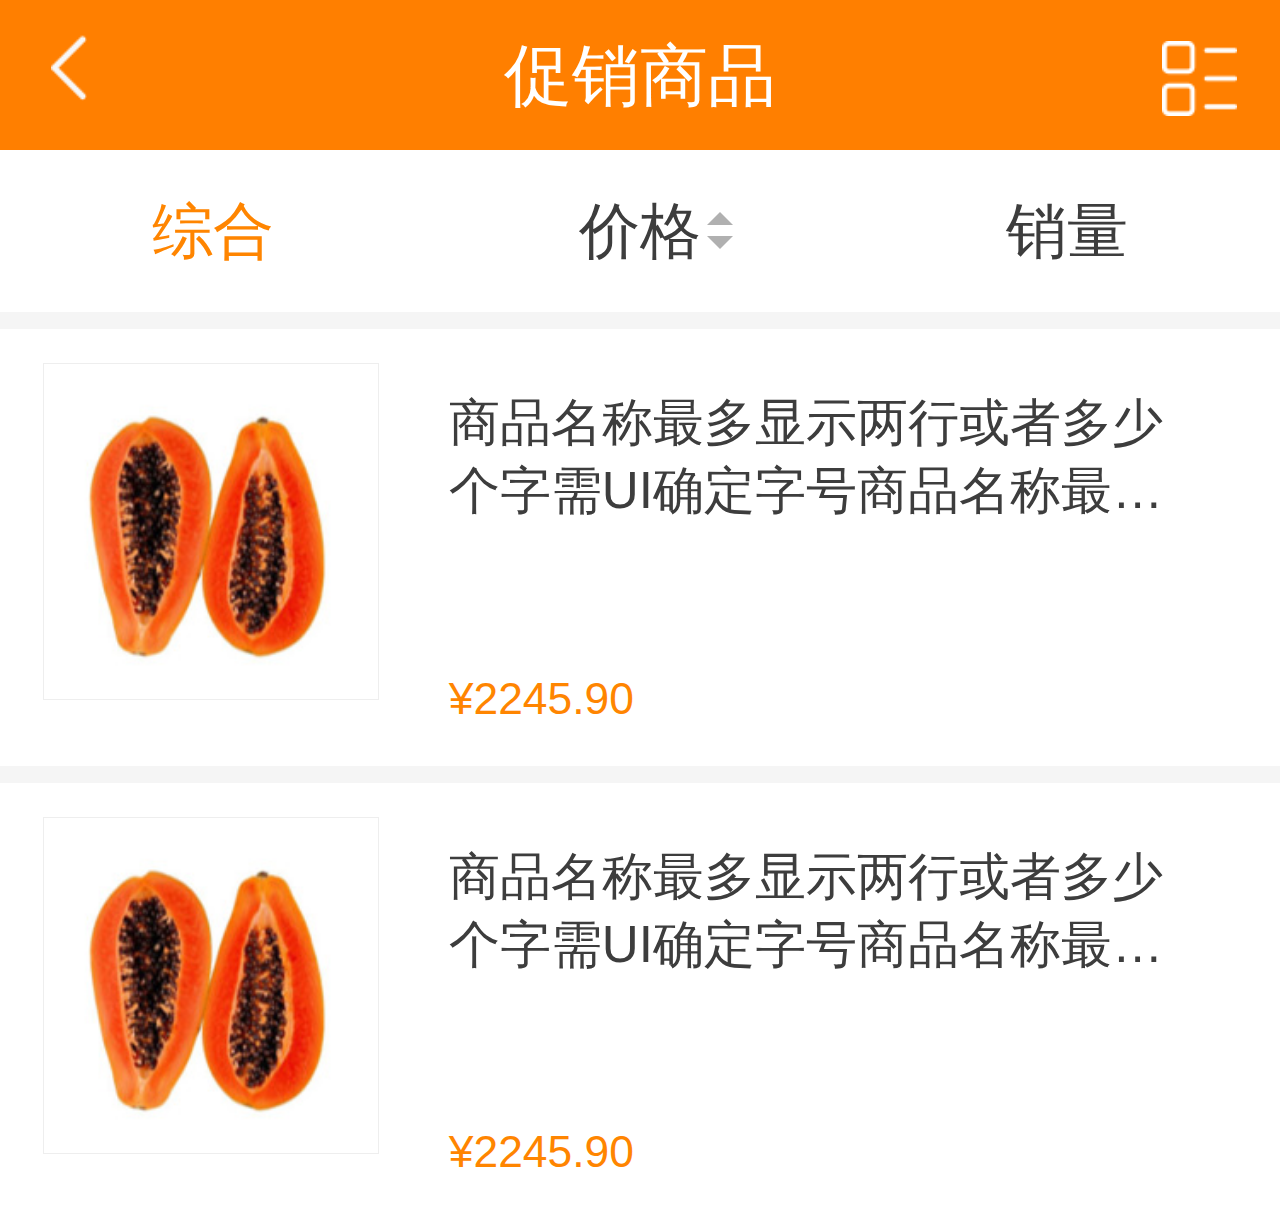
<file: shoppingCar/sales.html>
<!DOCTYPE html>
<html>
<head>
    <meta charset="utf-8">
    <meta name="viewport" content="initial-scale=1.0, maximum-scale=1.0, user-scalable=no" />
    <!-- <link rel="stylesheet" type="text/css" href="css/bootstrap.min.css"> -->
     <link href="css/reset_app.css" rel="stylesheet"/>
    
    <link href="css/order.css" rel="stylesheet"/>
    <title>促销商品</title>
    <script>  
		var iScale=1;
		document.write('<meta name="viewport" content="width=device-width,initial-scale='+iScale+',minimum-scale='+iScale+',maximum-scale='+iScale+'" />')
		</script>
		<script>
		document.getElementsByTagName("html")[0].style.fontSize=document.documentElement.clientWidth/18.75+"px";
	</script>
</head>
<body >

	<div class="top z-top clearFix">
		<a href="javascript:void(0);" class="click-btn"><span class="bar"></span></a>
		<span class="sorts" id="sort"></span>
		<p>促销商品</p>
	</div>
	<div class="menue" id="selced">
		<ul class="menue-list">
			<li>
				<a href="#" class="active-col">综合</a>
				
			</li>
			<li>
				<a href="#">价格<span class="top-triangle"></span><span class="bottom-triangle"></span></a>
				
			</li>
			<li >
				<a href="#">销量</a>
				
			</li>
			
		</ul>
	</div>
	<section class="shop-item-block" id="sec1">
		<div class="shop-item">
		<a href="javascript:;">
			<div class="item-list clearFix">
				<div class="item-left">
					<img src="images/shop-item.jpg">
				</div>
				<div class="item-right">
					<div class="itm-word">商品名称最多显示两行或者多少个字需UI确定字号商品名称最多显示两行或者多少个字需UI确定字号商品名称最多显示两行或者多少个字需UI确定字号商品名称最多显示两行或者多少个字需UI确定字号</div>
					<div class="itm-bottom clearFix">
						<span class="itm-price">&yen;2245.90</span>
						
					</div>
				</div>
			</div>
		</a>
		<a href="javascript:;">
			<div class="item-list clearFix">
				<div class="item-left">
					<img src="images/shop-item.jpg">
				</div>
				<div class="item-right">
					<div class="itm-word">商品名称最多显示两行或者多少个字需UI确定字号商品名称最多显示两行或者多少个字需UI确定字号商品名称最多显示两行或者多少个字需UI确定字号商品名称最多显示两行或者多少个字需UI确定字号</div>
					<div class="itm-bottom clearFix">
						<span class="itm-price">&yen;2245.90</span>
						
					</div>
				</div>
			</div>
		</a>
	
		</div>
	</section> 
	<section class="shop-item-block" style="display: none">
		<div class="shop-item">
			<ul class="shop-item-list">
				<li>
					<img src="images/shop-item.jpg">
					<span class="item-message">新鲜红心柚子单果约2斤左右萨芬梵蒂冈地方斤左右萨芬梵蒂冈地方</span>
					<span class="itm-price">&yen;2245.90</span>
				</li>
				<li class="df-item">
					<img src="images/shop-item.jpg">
					<span class="item-message">新鲜红心柚子单果约2斤左右萨芬梵蒂冈地方...</span>
					<span class="itm-price">&yen;2245.90</span>
				</li>
			</ul>
			<ul class="shop-item-list">
				<li>
					<img src="images/shop-item.jpg">
					<span class="item-message">新鲜红心柚子单果约2斤左右萨芬梵蒂冈地方...</span>
					<span class="itm-price">&yen;2245.90</span>
				</li>
				<li class="df-item">
					<img src="images/shop-item.jpg">
					<span class="item-message">新鲜红心柚子单果约2斤左右萨芬梵蒂冈地方...</span>
					<span class="itm-price">&yen;2245.90</span>
				</li>
			</ul>
			<ul class="shop-item-list">
				<li>
					<img src="images/shop-item.jpg">
					<span class="item-message">新鲜红心柚子单果约2斤左右萨芬梵蒂冈地方...</span>
					<span class="itm-price">&yen;2245.90</span>
				</li>
				<li class="df-item">
					<img src="images/shop-item.jpg">
					<span class="item-message">新鲜红心柚子单果约2斤左右萨芬梵蒂冈地方...</span>
					<span class="itm-price">&yen;2245.90</span>
				</li>
			</ul>
			<ul class="shop-item-list">
				<li>
					<img src="images/shop-item.jpg">
					<span class="item-message">新鲜红心柚子单果约2斤左右萨芬梵蒂冈地方...</span>
					<span class="itm-price">&yen;2245.90</span>
				</li>
				<li class="df-item">
					<img src="images/shop-item.jpg">
					<span class="item-message">新鲜红心柚子单果约2斤左右萨芬梵蒂冈地方...</span>
					<span class="itm-price">&yen;2245.90</span>
				</li>
			</ul>
		</div>
	</section>   
    <script src="http://libs.baidu.com/jquery/2.0.0/jquery.min.js"></script>

	<script src="js/switch.js"></script>

</body>

</html>
</file>
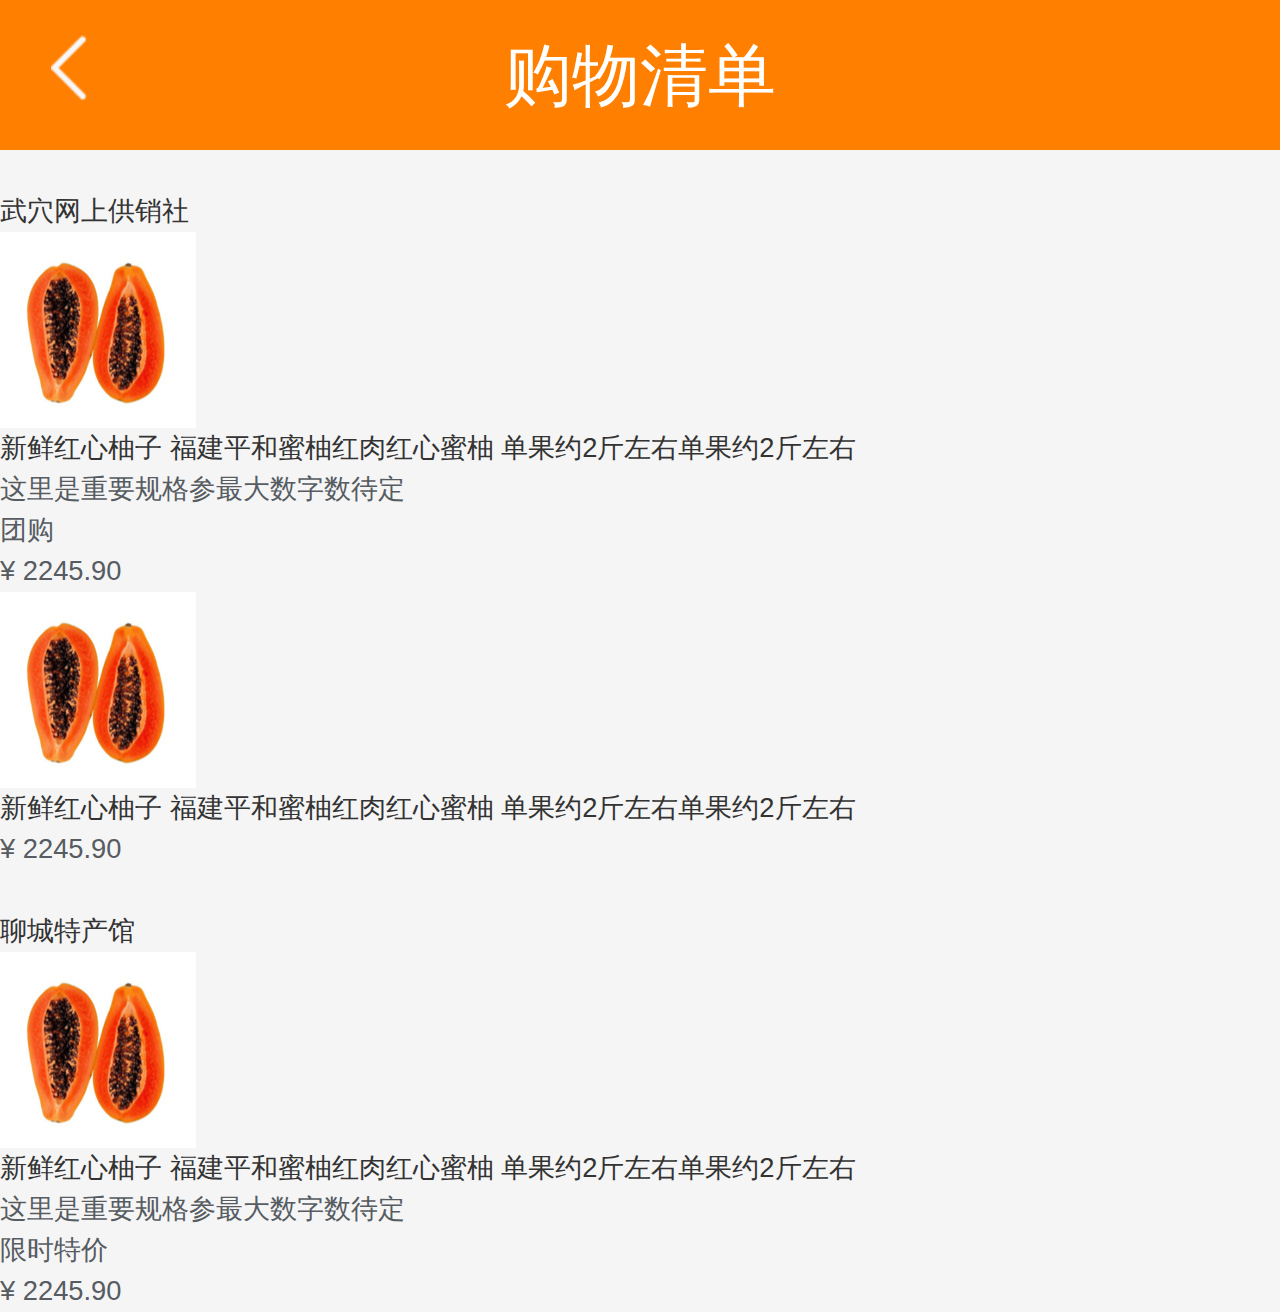
<file: shoppingCar/share-page.html>
<!DOCTYPE html PUBLIC "-//WAPFORUM//DTD XHTML Mobile 1.0//EN" "http://www.wapforum.org/DTD/xhtml-mobile10.dtd">
<html xmlns="http://www.w3.org/1999/xhtml">
<head>

    <meta charset="utf-8">
    <meta name="viewport" content="initial-scale=1.0, maximum-scale=1.0, user-scalable=no" />
    <!-- <link rel="stylesheet" type="text/css" href="css/bootstrap.min.css"> -->
     <link href="css/reset_app.css" rel="stylesheet"/>
     <!-- <link href="css/base.css" rel="stylesheet"/> -->
    <link href="css/order.css" rel="stylesheet"/>
    <title>购物清单</title>
    <script>  
		var iScale=1;
		document.write('<meta name="viewport" content="width=device-width,initial-scale='+iScale+',minimum-scale='+iScale+',maximum-scale='+iScale+'" />')
		</script>
		<script>
		document.getElementsByTagName("html")[0].style.fontSize=document.documentElement.clientWidth/18.75+"px";
	</script>
</head>
<body > 

	<div class="top z-top clearFix">
		<a href="javascript:void(0);" class="click-btn"><span class="bar"></span></a>
		<p>购物清单</p>
	</div>
	<div class="shop-group-warp">
		<!-- 楼层一-->
		<div class="shop-group-item"> 	
			<div class="shop-car-title clearFix">
				
				<div class="shop-name-warp share-page-warp clearFix">
					<span class="shop-logo"></span>
					<a href="javascript:;" class="rightA clearFix">
						<div class="seller-right">
							<div class="seller-name">武穴网上供销社</div>
						</div>
						
					</a>
				</div>
			</div>
			<div class="shop-car-content">
				<ul class="shop-car-list">
					<li>
						<div class="shop-car-box clearFix">
							<div class="right-con collection-right clearFix">
								<div class="img-warp">
									<a href="javascript:;"><img src="images/shop-item.jpg"></a>
								</div>
								<div class="pro-describe collection-warp">
									<a href="javascript:;">
										<p class="production-name">
											新鲜红心柚子 福建平和蜜柚红肉红心蜜柚 单果约2斤左右单果约2斤左右
										</p>
									</a>
									<span class="add-word collection-word">这里是重要规格参最大数字数待定</span>
									<div class="purchase-to clearFix">
										<span class="group-purchase">团购</span>
										
									</div>
									
									<div class="bottom-warp clearFix">
										<span class="product-price">&yen; 2245.90</span>
										
									</div>
								</div>
							</div>
						</div>
					</li>
					<li>
						<div class="shop-car-box clearFix">
							<div class="right-con collection-right clearFix">
								<div class="img-warp">
									<a href="javascript:;"><img src="images/shop-item.jpg"></a>
								</div>
								<div class="pro-describe collection-warp">
									<a href="javascript:;">
										<p class="production-name">
											新鲜红心柚子 福建平和蜜柚红肉红心蜜柚 单果约2斤左右单果约2斤左右
										</p>
									</a>
									
									
									<div class="bottom-warp share-bottom-warp clearFix">
										<span class="product-price">&yen; 2245.90</span>
										
									</div>
								</div>
							</div>
						</div>
					</li>
					
				</ul>
			</div>		
		</div>
		<!-- 楼层一结束-->
		<div class="shop-group-item"> 	
			<div class="shop-car-title clearFix">
				
				<div class="shop-name-warp share-page-warp clearFix">
					<span class="shop-logo"></span>
					<a href="javascript:;" class="rightA clearFix">
						<div class="seller-right">
							<div class="seller-name">聊城特产馆</div>
						</div>
						
					</a>
				</div>
			</div>
			<div class="shop-car-content">
				<ul class="shop-car-list">
					<li>
						<div class="shop-car-box clearFix">
							<div class="right-con collection-right clearFix">
								<div class="img-warp">
									<a href="javascript:;"><img src="images/shop-item.jpg"></a>
								</div>
								<div class="pro-describe collection-warp">
									<a href="javascript:;">
										<p class="production-name">
											新鲜红心柚子 福建平和蜜柚红肉红心蜜柚 单果约2斤左右单果约2斤左右
										</p>
									</a>
									<span class="add-word collection-word">这里是重要规格参最大数字数待定</span>
									<div class="purchase-to clearFix">
										<span class="group-purchase limte-time-price">限时特价</span>
										
									</div>
									
									<div class="bottom-warp clearFix">
										<span class="product-price">&yen; 2245.90</span>
										
									</div>
								</div>
							</div>
						</div>
					</li>
				</ul>
			</div>		
		</div>
	</div>



	
		
	
	 
	 
</body>

</html>
</file>
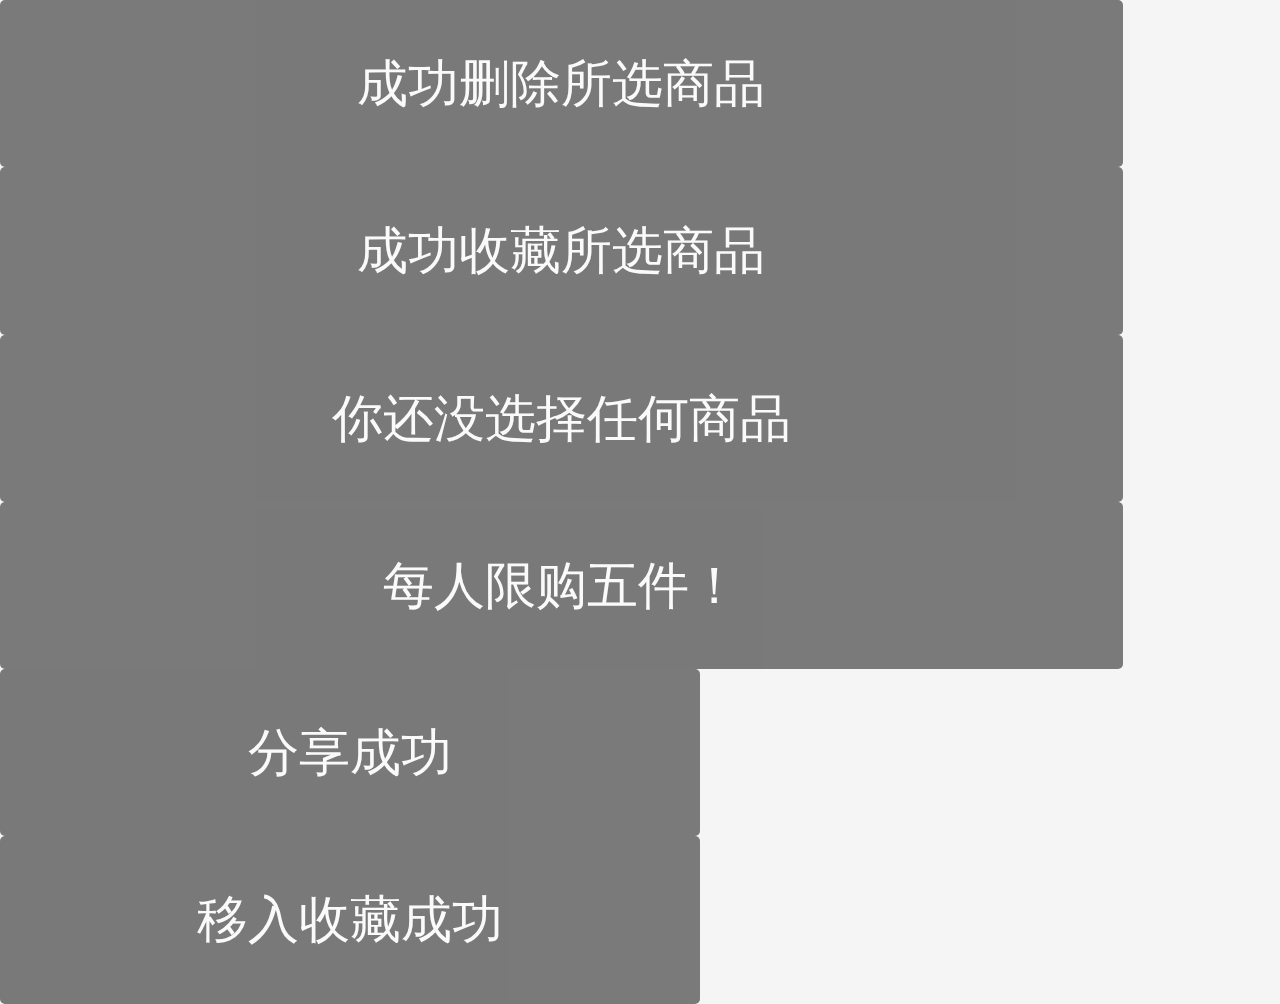
<file: shoppingCar/shop-alert.html>
<!DOCTYPE html>
<html>
<head>
    <meta charset="utf-8">
    <meta name="viewport" content="initial-scale=1.0, maximum-scale=1.0, user-scalable=no" />
   <!--  <meta name="apple-mobile-web-app-capable" content="yes">
    <meta name="apple-mobile-web-app-status-bar-style" content="black"> -->
     <link href="css/reset_app.css" rel="stylesheet"/>
     
    <link href="css/shopCar.css" rel="stylesheet"/>
    <!-- <script src="http://g.tbcdn.cn/mtb/lib-flexible/{{version}}/??flexible_css.js,flexible.js"></script> -->
   
    <title>购物车</title>
    <script>
		var iScale=1;
		document.write('<meta name="viewport" content="width=device-width,initial-scale='+iScale+',minimum-scale='+iScale+',maximum-scale='+iScale+'" />')
		</script>
		<script>
		document.getElementsByTagName("html")[0].style.fontSize=document.documentElement.clientWidth/18.75+"px";
	</script>
</head>
<body>

			
		

			<!--成功删除所选商品-->
			<div class="number-alert-floor2"  >
				<p>成功删除所选商品</p>
			</div>
			<!-- 成功删除所选商品-->

			<!-- 成功收藏所选商品-->
			<div class="number-alert-floor2"  >
				
				<p>成功收藏所选商品</p>
			</div>
			<!-- 成功收藏所选商品-->

			<!-- 你还没选择任何商品-->
			<div class="number-alert-floor2"  >
				
				<p>你还没选择任何商品</p>
			</div>
			<!-- 你还没选择任何商品-->

			<!-- 每人限购五件！-->
			<div class="number-alert-floor2"  >
				
				<p>每人限购五件！</p>
			</div>
			<!-- 每人限购五件！-->

			<!-- 分享成功-->
			<div class="number-alert-floor3"  >
				
				<p>分享成功</p>
			</div>
			<!-- 分享成功-->

			<!-- 移入收藏成功-->
			<div class="number-alert-floor3"  >
				
				<p>移入收藏成功</p>
			</div>
			<!-- 移入收藏成功-->

</body>

</html>
</file>
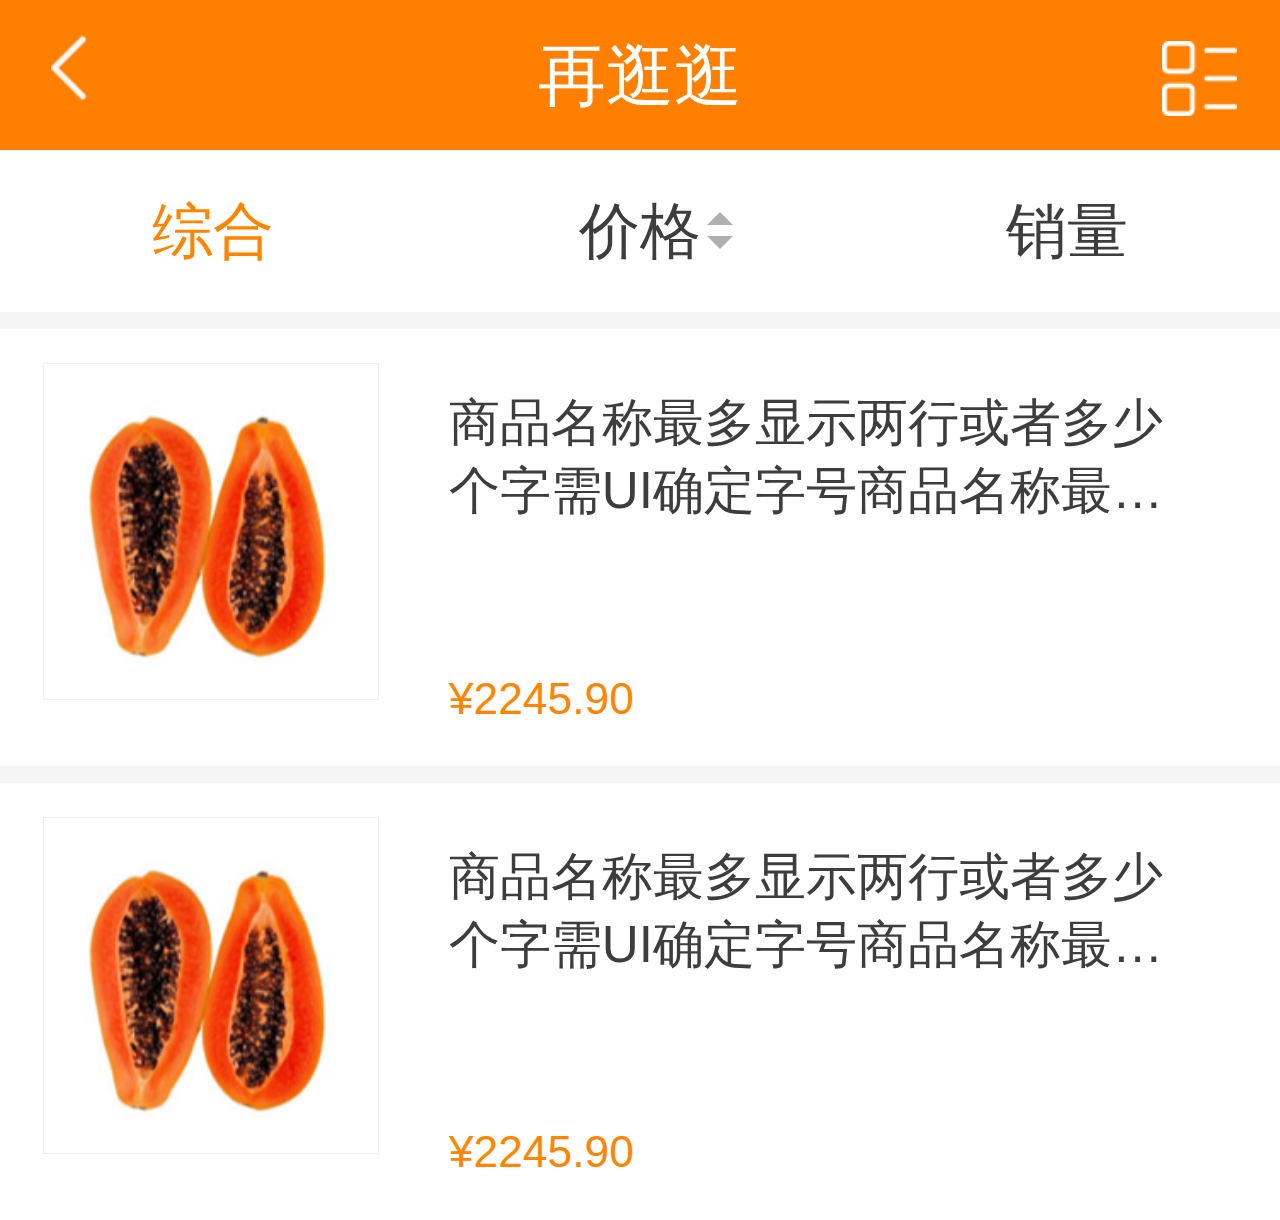
<file: shoppingCar/Stroll.html>
<!DOCTYPE html>
<html>
<head>
    <meta charset="utf-8">
    <meta name="viewport" content="initial-scale=1.0, maximum-scale=1.0, user-scalable=no" />
    <!-- <link rel="stylesheet" type="text/css" href="css/bootstrap.min.css"> -->
     <link href="css/reset_app.css" rel="stylesheet"/>
    
    <link href="css/order.css" rel="stylesheet"/>
    <title>再逛逛</title>
    <script>  
		var iScale=1;
		document.write('<meta name="viewport" content="width=device-width,initial-scale='+iScale+',minimum-scale='+iScale+',maximum-scale='+iScale+'" />')
		</script>
		<script>
		document.getElementsByTagName("html")[0].style.fontSize=document.documentElement.clientWidth/18.75+"px";
	</script>
</head>
<body >

	<div class="top z-top clearFix">
		<a href="javascript:void(0);" class="click-btn"><span class="bar"></span></a>
		<span class="sorts" id="sort"></span>
		<p>再逛逛</p>
	</div>
	<div class="menue" id="selced">
		<ul class="menue-list">
			<li>
				<a href="#" class="active-col">综合</a>
				
			</li>
			<li>
				<a href="#">价格<span class="top-triangle"></span><span class="bottom-triangle"></span></a>
				
			</li>
			<li >
				<a href="#">销量</a>
				
			</li>
			
		</ul>
	</div>
	<section class="shop-item-block" id="sec1">
		<div class="shop-item">
		<a href="javascript:;">
			<div class="item-list clearFix">
				<div class="item-left">
					<img src="images/shop-item.jpg">
				</div>
				<div class="item-right">
					<div class="itm-word">商品名称最多显示两行或者多少个字需UI确定字号商品名称最多显示两行或者多少个字需UI确定字号商品名称最多显示两行或者多少个字需UI确定字号商品名称最多显示两行或者多少个字需UI确定字号</div>
					<div class="itm-bottom clearFix">
						<span class="itm-price">&yen;2245.90</span>
						
					</div>
				</div>
			</div>
		</a>
		<a href="javascript:;">
			<div class="item-list clearFix">
				<div class="item-left">
					<img src="images/shop-item.jpg">
				</div>
				<div class="item-right">
					<div class="itm-word">商品名称最多显示两行或者多少个字需UI确定字号商品名称最多显示两行或者多少个字需UI确定字号商品名称最多显示两行或者多少个字需UI确定字号商品名称最多显示两行或者多少个字需UI确定字号</div>
					<div class="itm-bottom clearFix">
						<span class="itm-price">&yen;2245.90</span>
						
					</div>
				</div>
			</div>
		</a>
	
		</div>
	</section> 
	<section class="shop-item-block" style="display: none">
		<div class="shop-item">
			<ul class="shop-item-list">
				<li>
					<img src="images/shop-item.jpg">
					<span class="item-message">新鲜红心柚子单果约2斤左右萨芬梵蒂冈地方斤左右萨芬梵蒂冈地方</span>
					<span class="itm-price">&yen;2245.90</span>
				</li>
				<li class="df-item">
					<img src="images/shop-item.jpg">
					<span class="item-message">新鲜红心柚子单果约2斤左右萨芬梵蒂冈地方...</span>
					<span class="itm-price">&yen;2245.90</span>
				</li>
			</ul>
			<ul class="shop-item-list">
				<li>
					<img src="images/shop-item.jpg">
					<span class="item-message">新鲜红心柚子单果约2斤左右萨芬梵蒂冈地方...</span>
					<span class="itm-price">&yen;2245.90</span>
				</li>
				<li class="df-item">
					<img src="images/shop-item.jpg">
					<span class="item-message">新鲜红心柚子单果约2斤左右萨芬梵蒂冈地方...</span>
					<span class="itm-price">&yen;2245.90</span>
				</li>
			</ul>
			<ul class="shop-item-list">
				<li>
					<img src="images/shop-item.jpg">
					<span class="item-message">新鲜红心柚子单果约2斤左右萨芬梵蒂冈地方...</span>
					<span class="itm-price">&yen;2245.90</span>
				</li>
				<li class="df-item">
					<img src="images/shop-item.jpg">
					<span class="item-message">新鲜红心柚子单果约2斤左右萨芬梵蒂冈地方...</span>
					<span class="itm-price">&yen;2245.90</span>
				</li>
			</ul>
			<ul class="shop-item-list">
				<li>
					<img src="images/shop-item.jpg">
					<span class="item-message">新鲜红心柚子单果约2斤左右萨芬梵蒂冈地方...</span>
					<span class="itm-price">&yen;2245.90</span>
				</li>
				<li class="df-item">
					<img src="images/shop-item.jpg">
					<span class="item-message">新鲜红心柚子单果约2斤左右萨芬梵蒂冈地方...</span>
					<span class="itm-price">&yen;2245.90</span>
				</li>
			</ul>
		</div>
	</section>   
    <script src="http://libs.baidu.com/jquery/2.0.0/jquery.min.js"></script>

	<script src="js/switch.js"></script>

</body>

</html>
</file>
<file: shoppingCar/css/shopCar.css>
@charset "utf-8";
h2, p, ul, input {
	margin: 0;
	padding: 0;
}
body {
	height: 100%;
	font-size: .4rem;
	background: #f5f5f5;
	margin: 0;
	padding: 0;
	font-family: Arial, "黑体";
	overflow-y: auto;
}
li {
	list-style: none;
}
/* --取消手机点击屏幕时，会出现的灰块--- */
html,body{
	-webkit-text-size-adjust: 100%;
	-webkit-tap-highlight-color: rgba(0, 0, 0, 0);
	overflow-x: visible;
}
/* --取消手机点击屏幕时，会出现的灰块结束----- */
img {
	border: none;
	vertical-align: top;
}
.clearFix {
	zoom: 1;
}
.clearFix:after {
	content: "";
	display: block;
	clear: both;
}
a {
	-webkit-tap-highlight-color: rgba(0, 0, 0, 0);
	text-decoration: none;
	display: block;

}
em,i{
	font-style: normal;
}
html {
	height: 100%;
	position: relative;
}
input[type="text"],input[type="button"]{ -webkit-appearance: none;border-radius: 0;font-family:'microsoft yahei','黑体', Arial, Helvetica, sans-serif;}

/* 清除手机端焦点时闪现的灰色背景条*/
input{
	-webkit-tap-highlight-color:rgba(0,0,0,0);
}
/* 清除手机端焦点时闪现的灰色背景条*/
textarea{ resize:none;vertical-align: middle;font-size: .7rem;width:13rem;}

/* --顶部---------------------------------------------------------------------------- */
.top {
	width: 18.75rem;
	height: 2.2rem;
	background: #ff7f00;
	margin: 0 auto;
	position: relative;
	line-height: 2.2rem;
}

.top .bar {
	display: block;
	width: 0.525rem;
	height: 0.975rem;
	background: url(../images/leftangle.png) no-repeat;
	background-size: 100%;
	margin-left: 0.75rem;
	margin-top: 0.5rem;
}

.z-top p {
	color: #fff;
	font-size: 1rem;
	width: 9.2rem;
	margin: 0 auto;
	text-align: center;
	/*margin-top: 0.575rem;*/
}
.top .land {
	float: right;
	font-size: .75rem;
	margin-right: 1.6rem;
	margin-top: 1.6rem;
	position: relative;
	color: #fff;
}
.top .downtriangle {
	position: absolute;
	top: 1.0rem;
	right: 0.75rem;
	width: 1.175rem;
	height: 0.25rem;
	background: url(../images/dot.png) no-repeat;
	background-size: 100%;
}
.click-btn {
	position: absolute;
	left: 0;
	top: 0;
	width: 2.2rem;
	height: 2.2rem;
}
.edit{
	position: absolute;
	right: 0;
	top: 0;
	width: 2.2rem;
	height: 2.2rem;
	text-align: center;
	font-size: 0.85rem;
	color: #FFFFFF;
	padding-right: 0.5rem;
}
/* --顶部结束---------------------------------------------------------------------------- */

/* --楼层一样式-- */
.shop-group-warp{
	width: 18.75rem;
	margin: 0 auto;
}
.shop-group-item{
	margin-top: 0.5rem;
	border-top: 1px solid #e0e0e0;
	/*border-bottom: 1px solid #e0e0e0;*/
	background: #fff;

}
.shop-car-title{
	height: 2.2rem;
	line-height: 2.2rem;
	background: #F6F6F6;
	padding-left: 0.625rem;
}
 .ico-mark{
	float: left;
	height: 0.85rem;
	width: 0.85rem;
	background: url(../images/huise.png) no-repeat;
	background-size: 100%;
	margin-top: 0.65rem;
	
}
.ico-check{
	float: left;
	height: 0.85rem;
	width: 0.85rem;
	background: url(../images/liangse.png) no-repeat;
	background-size: 100%;
	margin-top: 2.0rem;
}
.ico-check1{
	float: left;
	height: 0.85rem;
	width: 0.85rem;
	background: url(../images/liangse.png) no-repeat;
	background-size: 100%;
	margin-top: 0.65rem;
}
.shop-name-warp{
	float: left;
	margin-left: 0.625rem;

}
.shop-logo{
	float: left;
	width: 0.7rem;
	height:0.7rem;
	background: url(../images/shangdian.png)  no-repeat;
	background-size: 100%;
    margin-top: 0.75rem;
}
.seller-right{
	float: left;
	margin-left: 0.25rem;
	font-size: 0.7rem;
	color: #3D3D3D;
	background: url(../images/shop-point.png) no-repeat;
    background-size: 0.5rem 0.5rem;
    background-position: right .8rem;
    padding-right: 15px;
    position: relative;
}
/*.s-point{
	float: left;
	width:0.6rem;
	height: 0.6rem;
	background: url(../images/shop-point.png);
	background-size: 100%;
	margin-top: 0.8rem;
	margin-left: 0.2rem;
}*/
.rightA{
	float: left;
}

.shopico-mark{
	float: left;
	width: 0.85rem;
	height:0.85rem;
	background: url(../images/huise.png)  no-repeat;
	background-size: 100%;
	margin-top: 2.0rem;
}
.shop-car-list li{
	padding: 0.75rem 0 0.75rem 0.625rem;
	border-bottom: 1px solid #e0e0e0;
}
.shop-car-list .title-shop{
	padding: 0;
	border-bottom: none;
}
.right-con{
	float: left;
	margin-left: 0.625rem;
}
.img-warp{
	/*border: 1px solid #e0e0e0;*/
	float: left;
}
.img-warp img{
	width: 4.9rem;
	height: 4.9rem;
	border: 1px solid #e0e0e0;
}
.pro-describe{
	float: left;
	width: 11rem;
	margin-left: 0.5rem;
}

.production-name{
	width: 9.9rem;

	line-height: 0.9rem;
	font-size: 0.65rem;
	color: #3D3D3D;
	overflow:hidden; 
	text-overflow:ellipsis;
	display:-webkit-box; 
	-webkit-box-orient:vertical;
	-webkit-line-clamp:2;
}
.production-name a{
	width: 9.9rem;
	display: block;
	
}
.purchase-to{
	margin-top: 0.2rem;
}
.group-purchase{
	float: left;
    width: 1.5rem;
    height: 0.7rem;
    background: #FF8500;
    font-size: 0.6rem;
    color: #fff;
    text-align: center;
    line-height: 0.7rem;
    border-radius: 2px;
}
 .limit-num{
	float: right;
	margin-right: 0.5rem;
	font-size: 0.6rem;
	color: #B0B0B0;

 }
.bottom-warp{
	margin-top: 0.1rem;
	line-height: 1.2rem;
}
.bottom-warp .product-price{
	float: left;
	font-size: 0.8rem;
	color: #FF8500;
	height: 1.1rem;
}
.add-word{
	margin-top: 0.125rem;
	display: block;
	width: 10rem;
	height: 0.85rem;
	line-height: 0.85rem;
	font-size: 0.6rem;
	color: #B0B0B0;
	overflow:hidden; 
	text-overflow:ellipsis;
	white-space: nowrap; 
}
.quantity-wrapper{
	float: right;
	margin-right: 0.5rem;
}
.minus{
	width: 1.2rem;
	height: 1.2rem;
	line-height: 1.2rem;
	text-align: center;
	float: left;
	font-size: 0.4rem;
	background: url(../images/minus-prey.png) no-repeat;
	background-size: 100%;
}
.black-minus{
	width: 1.2rem;
	height: 1.2rem;
	line-height: 1.2rem;
	text-align: center;
	float: left;
	font-size: 0.4rem;
	background: url(../images/minus.png) no-repeat;
	background-size: 100%;
}

.mid-num{
	float: left;
    font-size: 0.7rem;
    text-align: center;
	border: solid #e0e0e0;
    border-width: 1px 0 1px 0;
    height: 1.2rem;
    line-height:1.2rem;
    width: 2.0rem;
    border-radius: 0;
    -webkit-appearance: none;
    box-sizing: border-box;
}

.plus{
	width: 1.2rem;
	height: 1.2rem;
	line-height: 1.2rem;
	text-align: center;
	float: left;
	font-size: 0.4rem;
	background: url(../images/plus.png) no-repeat;
	background-size: 100%;
}
/* --楼层一样式结束-- */

/* --楼层二样式-- */
.full-send-warp{
	padding: 0.75rem 0 0 0.625rem;
	
}
.full-send-warp p{
	float: left;
	width: 12.6rem;
	line-height: 0.825rem;
	margin-left: 0.3rem;
	font-size: 0.6rem;
	color: #3D3D3D;
	display: -webkit-box;
	-webkit-box-orient: vertical;
	-webkit-line-clamp: 2;
	word-break: break-all;
	overflow: hidden;
}
.go-warp{
	float: left;
	margin-left: 0.625rem;
	font-size: 0.6rem;
	color: #FF3B00;
	position: relative;
}
.right-ico{
	position: absolute;
	right: -.8rem;
	top: 0.12rem;
	width: 0.6rem;
	height: 0.6rem;
	background: url(../images/enter.png) no-repeat;
	background-size: 100%;
}
.fullsend-mes{
	padding-top: 1.8rem;
}
.mid-con{
	float: left;
	width: 12.6rem;
}
.mid-con p{
	display: block;
}
/* --楼层二样式-结束- */

/* --楼层三样式-- */
.item3 .fullsend{
	border: 1px solid #FF8500;
	background: #fff;
	color: #FF8500;
}
.limit-con{
	float: left;
	margin-left: 0.4rem;
	width: 7.5rem;
	overflow:hidden; 
	text-overflow:ellipsis;
	white-space: nowrap; 
}
/* --楼层三样式结束-- */

/* --楼层四样式-- */
.item4 .go-warp{
	float: right;
	margin-right: 1.5rem;
}
.item4 .go-warp .right-ico{
	top: 0.75rem;
}

.item4-bottom-warp{
	padding-top: 2.75rem;
}
.sold-out-bx{
	float: left;
	background: #B0B0B0;
	color: #fff;
	border-radius: 0.2rem;
	margin-top: 1.25rem;
}
.sold-out-bx .sold-out{
	float:right;
	width:1.1rem;
	padding: 0.2rem 0;
	font-size: 0.65rem;
	color: #EEEEEE;
	line-height: 0.7rem;
	word-wrap:break-word;
	word-break:nomal;
	text-align: center;

}
.sold-out-warp .right-con{
	margin-left: 0.375rem;
}

.sold-out-warp a .production-name {
	color: #B0B0B0;
}
.sold-out-warp .bottom-warp{
	padding-top: 1.1rem;
}
.sold-out-warp .bottom-warp .product-price{
	color: #B0B0B0;
}
/* --楼层四样式结束-- */

/* --固定底部-- */
.payment-total-bar{
	display: -webkit-box;
    display: -webkit-flex;
    display: -ms-flexbox;
    display: flex;
    -webkit-flex-wrap: wrap;
    -ms-flex-wrap: wrap;
    flex-wrap: wrap;
}
.fix-warp{
	position: fixed;
	bottom: 0;
	width: 18.75rem;
	margin:0 auto;
	height: 2.45rem;
	border-top: 1px solid #e0e0e0;
	background: #fff;
	z-index: 99;
}
.shp-chk{
	display: block;
    -webkit-box-flex: 1;
    -webkit-flex: 1;
    -ms-flex: 1;
    flex: 1;
    -webkit-flex-basis: 0;
    -ms-flex-preferred-size: 0;
    flex-basis: 0;
    margin-left: 0.625rem;
    padding-top: .2rem;
}
.cart-checkbox-text{
	float: left;
	padding-left: 0.3rem;
	padding-top: .7rem;
	font-size: 0.6rem;
	color: #3D3D3D;
}
.shp-cart-info{
	display: block;
    -webkit-box-flex: 3;
    -webkit-flex: 3;
    -ms-flex: 3;
    flex: 3;
    -webkit-flex-basis: 0;
    -ms-flex-preferred-size: 0;
    flex-basis: 0;
	padding-top: 0.25rem;

}
.shp-cart-info .total-info,.all-pri{
	display: block;
}
.shp-cart-info .total-info{
	height: 1.05rem;
	line-height: 1.05rem;
	font-size: 0.7rem;
	color: #3D3D3D;

}
.shp-cart-info .bottom-bar-price{
	font-size: 0.75rem;
}

.shp-cart-info .all-pri{
	margin-top: 0.1rem;
	font-size: 0.6rem;
	color: #3D3D3D;
	height: 0.8rem;
	line-height: 0.8rem;
}

.btn-right-block{
	-webkit-box-flex: 2;
    -webkit-flex: 2;
    -ms-flex: 2;
    flex:2;
    -webkit-flex-basis: 0;
    -ms-flex-preferred-size: 0;
    flex-basis: 0;
	width:6.25rem;
	height: 2.45rem;
	line-height: 2.45rem;
	background: #FF8500;
	color: #fff; 
	text-align: center;
	font-size: 0.95rem;
}
/* --固定底部样式结束-- */

.bottom-block{
	height: 2.45rem;
}

/* --店铺活动信息提示样式-- */
.limit-mes{
	background: #FFFBF5;
}
.limit-mes p{
	width: 15.5rem;
	overflow:hidden; 
	text-overflow:ellipsis;
	white-space: nowrap;
	font-size: 0.7rem;
	color: #3D3D3D;
}
/* --店铺活动信息提示样式结束-- */

.all-choice-warp .choice-info{
	-webkit-box-flex: 1;
    -webkit-flex: 1;
    -ms-flex: 1;
    flex: 1;
    -webkit-flex-basis: 0;
    -ms-flex-preferred-size: 0;
    flex-basis: 0;
}
.choice-info{
	padding-left: 2.5rem;
}
.choice-info a{
	float: left;
	width: 3.2rem;
	height: 1.7rem;
	line-height: 1.7rem;
	text-align: center;
	margin:0.375rem 0.5rem 0.375rem 0;
	border: 1px solid #B0B0B0;
	border-radius: 8px;
	font-size: 0.65rem;
	color: #3D3D3D;
}
.choice-info .active-del{
	border: 1px solid #FF8500;
	color: #FF8500;
}
.checks{
	width: .85rem;
	height: .85rem;
	opacity: 0;
}

/* --商品收藏-- */
.pro-store{
	float: right;
	padding-right: 0.625rem;
	font-size: 0.65rem;
	color: #FF8500;
	margin-top: .1rem;
}
.collection-warp{
	width: 12.5rem;
}
.collection-right{
	margin-left: 0;
}
.collection-word{
	margin-top: 0.36rem;
}
/* --商品收藏结束-- */

/* --提示框样式-- */
.pre-container{
	position: fixed;
	top: 12.5rem;
	left: 5rem;
	width: 8.1rem;
	text-align: center;
	
}
.number-alert-floor{
	background: #000;
	opacity: .5;
	position: relative;
	height: 4.5rem;
	border-radius: 5px;
	width: 7.0rem;
	text-align: center;
}
.num-ico{
	position: absolute;
	top: .6rem;
	left: 2.4rem;
	width: 2.0rem;
	height: 2.0rem;
	background-size: 100%;
}

.number-alert-floor p{
	color: #fff;
	font-size: 0.75rem;
	position: relative;
	top: 2.9rem;
}

.number-alert-floor2{
	background: #000;
	opacity: .5;
	width: 16.45rem;
	height: 2.45rem;
	line-height: 2.45rem;
	border-radius: 5px;
	text-align: center;
}
.number-alert-floor2 p{
	color: #fff;
	font-size: 0.75rem;
}
.number-alert-floor3{
	background: #000;
	opacity: .5;
	width: 10.25rem;
	height: 2.45rem;
	line-height: 2.45rem;
	border-radius: 5px;
	text-align: center;
}
.number-alert-floor3 p{
	color: #fff;
	font-size: 0.75rem;
}


/* --提示框样式结束-- */

/* --分享-- */
.share-bottom-warp{
	padding-top: 2.2rem;
}
.share-page-warp{
	margin-left: 0;
}
.limte-time-price{
	width: 2.95rem;
}
/* --分享结束-- */

/* --（删除 收藏 ）弹出框样式-- */
.alert-choice{
	position: fixed;
	bottom:-110px;
	width: 18.75rem;
	z-index: 999;
	transition: .5s;
	visibility: hidden;
}
.showway{
	bottom:0;
	transition: .5s;
	opacity:1;
	visibility: visible;
}

.alert-choice .choice-list{
	width:17.5rem;
	margin: 0 auto;
	background:#fff;
	border-radius: 0.5rem;
}
.alert-choice .choice-list li{
	height: 2.425rem;
	line-height: 2.425rem;
	text-align: center;
	border-bottom: 1px solid #e0e0e0;
}
.alert-choice .choice-list li:last-of-type{
	border-bottom:none;
}
.alert-choice .choice-list li a{
	font-size: 1.0rem;
	color: #007AFF;
}
.alert-choice .choice-list li .pre-col{
	font-size: 1.0rem;
	color: #3D3D3D;
}
.cancle{
	height: 2.425rem;
	line-height: 2.425rem;
	text-align: center;
}
.cancle a{
	width:17.5rem;
	margin: 0 auto;
	background:#fff;
	border-radius: 0.5rem;
	margin-top: 0.125rem;
	font-size: 1.0rem;
	color: #007AFF;
}
/* --（删除 收藏 ）弹出框样式结束-- */

/* --遮罩层-- */

.mark{
	position: fixed;
	top:0;
	width: 18.75rem;
	height: 100%;
	opacity: 0.5;
	background: #191919;
	z-index: 998;
	display: none;
}
/* --遮罩层结束-- */

/* --优惠券-- */
.shop-packet-warp{
	width: 18.75rem;
	margin: 0 auto;
	background: #f7f7f7;
	position: fixed;
	bottom: 0;
	z-index: 6666;        
}
.shop-packet-head{
	height: 2.2rem;
	line-height: 2.2rem;
	background: #fff;
	text-align: center;
	position: relative;
}
.shop-packet-head h3{
	font-size: 0.85rem;
	color: #3d3d3d;
	margin-top: 0;
	font-weight: normal;
}
.packet-close{
	position: absolute;
	right: 0.95rem;
	top: 0.7rem;
	width: 0.75rem;
	height: 0.75rem;
	background: url(../images/close.png) no-repeat;
	background-size: 100%;

}
/* --------店铺优惠券--------*/
.shop-coupon-warp{
	width: 18.75rem;
	margin:0 auto;
	/*height: 100%;
	overflow-y: auto;*/
}
.shop-coupon-nav{
	height: 2.2rem;
	line-height: 2.2rem;
	background: #fff;
	display:box;
	display:-webkit-box;
	display:-moz-box;
	box-sizing:border-box;
	position: relative;
} 
.shop-coupon-nav div{
	box-sizing:border-box;
	-webkit-box-flex:1;
	-moz-box-flex:1;
	box-flex:1;
	text-align: center;
	font-size: 0.8rem;
}
.shop-coupon-nav .active-coupon{
	color: #FF8500;
	letter-spacing: 0;
	
}
.active-line{
	position: absolute;
	width: 6.0rem;
	height: 1px;
	background: #FF8500;
	top: 2.15rem;
	left: 1.3rem;
	transition: .3s;
}
.shop-coupon-content{
	padding: 0.25rem 0.6rem 0;
}
.coupon-list li{
	padding: 0.25rem 0;
	display:box;
	display:-webkit-box;
	display:-moz-box;
	box-sizing:border-box;
	
}

.coupon-left{
	box-sizing:border-box;
	-webkit-box-flex:1;
	-moz-box-flex:1;
	box-flex:1;
	width: 6.0rem;
	height: 5.5rem;
	background: url(../images/yanse.png) no-repeat;
	background-size: 100%;
	
	position: relative;
}
.coupon-left-none{
	box-sizing:border-box;
	-webkit-box-flex:1;
	-moz-box-flex:1;
	box-flex:1;
	width: 6.0rem;
	height: 5.5rem;
	background: url(../images/yanse.png) no-repeat;
	background-size: 100%;
	position: relative;
}
 .coupon-btn{
	box-sizing:border-box;
	-webkit-box-flex:1;
	-moz-box-flex:1;
	box-flex:1;
	width: 6.0rem;
	height: 5.5rem;
	background: url(../images/preve.png) no-repeat;
	background-size: 100%;
	position: relative;
}
.coupon-right{
	box-sizing:border-box;
	-webkit-box-flex:2;
	-moz-box-flex:2;
	box-flex:2;
	width: 11.55rem;
	height: 5.5rem;
	background: url(../images/baise.png) no-repeat;
	background-size: 100%;
}
.price-warp{
	padding-top: 0.95rem;
}
.price-warp em{
	font-size: 0.7rem;
	position: relative;
	top: -0.8rem;
	left: 1.1rem;
	color: #fff;
}
.price-warp i{
	color: #fff;
	font-size: 1.8rem;
	padding-left: 1.3rem;
}
.full-price{
	padding-top: 0.5rem;
	padding-left: 1.2rem;
	color: #fff;
	font-size: 0.6rem;
}
.mix{
	position: absolute;
	top: 0.25rem;
	right: 0.4rem;
	width: 1.75rem;
	height: 1.75rem;
	background: url(../images/mix.png) no-repeat;
	background-size: 100%;
}
.mix-date{
	position: absolute;
	top: 0.25rem;
	right: 0.4rem;
	width: 1.75rem;
	height: 1.75rem;
	background: url(../images/date.png) no-repeat;
	background-size: 100%;
}
.shop-name{
	padding: 0.7rem 0 0 0.5rem;
	font-size: 0.8rem;
	color: #3d3d3d;
}
.use-date{
	padding-top: 2.25rem;
}
.date-detail{
	float: left;
	padding-left: 0.7rem;
	font-size: 0.6rem;
	color: #B0B0B0;
}	
.use-coupon{
	float: right;
	background: #FF8500;
	border-radius: 2.5rem 0 0 2.5rem;
	width: 3.45rem;
	height: 1.45rem;
	line-height: 1.45rem;
	text-align: center;
	margin-top: -.4rem;
	font-size: 0.7rem;
	color: #fff;
	font-weight: normal;
}
.use-none{
	padding-top: 1.4rem;
}
.use-none span,strong{
	display: block;
}
.use-none .date-detail{
	float: none;
}
.use-warn{
	padding-left: 0.7rem;
	padding-top: 0.1rem;
	font-size: 0.7rem;
	color: #74D478;
	font-weight: normal;
}
.shop-coupon-content {
	display: none;
}

.active-view{
	display: block;
}





/* --------店铺优惠券结束---*/
/* --优惠券结束-- */
.rolling-warp{
	width: 100%;
	height:1rem;
	position: relative;
	overflow: hidden;
}
.horn-box{
	position: absolute;
	left: 0;
	top: 0.1rem;
	background: #fff;
	width:2rem;
	height: 1.2rem;
	z-index: 2;
}
.horn{
	display: inline-block;
	margin-left: .8rem;
	width:0.9rem;
	height: 0.9rem;
	background: url(../images/horn0.png) no-repeat;
	background-size: 100%;
}

.horn1{
	display: inline-block;
	margin-left: .8rem;
	width:0.9rem;
	height: 0.9rem;
	background: url(../images/horn1.png) no-repeat;
	background-size: 100%;
}
.horn2{
	display: inline-block;
	margin-left: .8rem;
	width:0.9rem;
	height: 0.9rem;
	background: url(../images/horn2.png) no-repeat;
	background-size: 100%;
}


.shop-mess{
	float: left;
	
	margin-top: .15rem;
	font-size: .6rem;
	text-overflow:ellipsis;
	white-space: nowrap;
}
</file>
<file: shoppingCar/css/order.css>
@charset "utf-8";
h2, p, ul, input {
	margin: 0;
	padding: 0;
}
body {
	height: 100%;
	font-size: .4rem;
	background: #f5f5f5;
	margin: 0;
	padding: 0;
	font-family: Arial, "黑体";
	overflow-y: auto;
}
li {
	list-style: none;
}
img {
	border: none;
	vertical-align: top;
}
.clearFix {
	zoom: 1;
}
.clearFix:after {
	content: "";
	display: block;
	clear: both;
}
a {
	-webkit-tap-highlight-color: rgba(0, 0, 0, 0);
	text-decoration: none;
	display: block;
}
em,i{
	font-style: normal;
}
html {
	height: 100%;
	position: relative;
}
/* --取消手机点击屏幕时，会出现的灰块--- */
html,body{
	-webkit-text-size-adjust: 100%;
	-webkit-tap-highlight-color: rgba(0, 0, 0, 0);
	overflow-x: visible;
}
/* --取消手机点击屏幕时，会出现的灰块结束----- */
input[type="text"],input[type="button"]{ -webkit-appearance: none;border-radius: 0;font-family:'microsoft yahei','黑体', Arial, Helvetica, sans-serif;}

/* 清除手机端焦点时闪现的灰色背景条*/
input{
	-webkit-tap-highlight-color:rgba(0,0,0,0);
}
/* 清除手机端焦点时闪现的灰色背景条*/
textarea{ resize:none;vertical-align: middle;font-size: .7rem;width:13rem;}

/* --顶部---------------------------------------------------------------------------- */
.top {
	width: 18.75rem;
	height: 2.2rem;
	background: #ff7f00;
	margin: 0 auto;
	position: relative;
	line-height: 2.2rem;
}

/*.top .triangle{float:left;width:0.525rem;height:0.975rem;background:url(../images/leftriangle.png) no-repeat;background-size:100%;margin-left: 0.75rem;margin-top:0.575rem;}*/
.top .bar {
	display: block;
	width: 0.525rem;
	height: 0.975rem;
	background: url(../images/leftangle.png) no-repeat;
	background-size: 100%;
	margin-left: 0.75rem;
	margin-top: 0.5rem;
}

.z-top p {
	color: #fff;
	font-size: 1rem;
	width: 9.2rem;
	margin: 0 auto;
	text-align: center;
	/*margin-top: 0.575rem;*/
}
.top .land {
	float: right;
	font-size: .75rem;
	margin-right: 1.6rem;
	margin-top: 1.6rem;
	position: relative;
	color: #fff;
}
.top .downtriangle {
	position: absolute;
	top: 1.0rem;
	right: 0.75rem;
	width: 1.175rem;
	height: 0.25rem;
	background: url(../images/dot.png) no-repeat;
	background-size: 100%;
}
.click-btn {
	position: absolute;
	left: 0;
	top: 0;
	width: 2.2rem;
	height: 2.2rem;
}
.top .sorts {
    float: right;
    width: 1.1rem;
    height: 1.1rem;
    background: url(../images/sorts.png) no-repeat;
    background-size: 100%;
    margin-right: 0.625rem;
    margin-top: .6rem;
}
.top .sorts-change {
    float: right;
    width: 1.1rem;
    height: 1.1rem;
    background: url(../images/sorts-change.png) no-repeat;
    background-size: 100%;
    margin-right: 0.625rem;
    margin-top: .6rem;
}
/* --顶部结束---------------------------------------------------------------------------- */


/* --更多优惠---------------------------------------------------------------------------- */
.all-number{
	float: right;
	font-size: 0.9rem;
	color: #fff;
	margin-right: 0.65rem;
}
.shop-item{
	width: 18.75rem;
	margin: 0 auto;
	
}
.item-left{
	float: left;
	width: 4.95rem;
}
.item-list{
	padding: 0.5rem 0 0.5rem 0.625rem;
	margin-bottom: 0.25rem;
	background: #fff;
}
.item-left img{
	width: 4.9rem;
	height: 4.9rem;
	border: 1px solid #eeeeee;
}
.item-right{
	float: left;
	width:12.15rem;
	margin-left: 1.0rem;
}
.itm-word{
	width: 10.85rem;
	overflow:hidden; 
	text-overflow:ellipsis;
	display:-webkit-box; 
	-webkit-box-orient:vertical;
	-webkit-line-clamp:2; 
	line-height: 1.0rem;
	font-size: 0.75rem;
	padding-top: 0.375rem;
	color: #3d3d3d;
}
.itm-bottom{
	margin-top: 1.75rem;
}
.itm-bottom span:first-of-type{
	font-size: 0.65rem;
	color: #003700;
	color: #ff8500;
	float: left;
}
.itm-bottom span:last-of-type{
	font-size: 0.65rem;
	float: left;
	margin-right: 0.65rem;
	margin-top: .3rem;
}


.benefit-warp{
	width: 18.75rem;
	margin:0 auto;
	background: #FFFFFF;
	margin-bottom: 0.25rem;
	
}
.benefit-box{
	padding: 0.5rem 0.45rem 0 0.625rem;
}
.benefit-box p{
	font-size: 0.7rem;
	color: #3D3D3D;
	padding-bottom: 0.5rem;
}

/*.shop-item-block{
	margin-top:2.65rem ;
}*/
.shop-item-list{
	display:box;
	display:-webkit-box;
	display:-moz-box;
	box-sizing:border-box;
	margin-bottom: 0.25rem;
}
.shop-item-list li{
	box-sizing:border-box;
	-webkit-box-flex:1;
	-moz-box-flex:1;
	box-flex:1;
	text-align: center;
	background: #FFFFFF;
	margin-right: 0.25rem;

}
.shop-item-list .df-item{
	margin-right: 0;
}
.shop-item-list li img{
	width: 6.0rem;
	height: 6.4rem;
	padding: 1.0rem 1.65rem 1.0rem 1.6rem;
}
.item-message{
	display: inline-block;
	font-size: 0.7rem;
	color: #3D3D3D;
	padding:0.25rem 1.0rem 0 0.625rem;
	text-align: left;
	width: 7.625rem;
	overflow: hidden;
    text-overflow: ellipsis;
    display: -webkit-box;
    -webkit-box-orient: vertical;
    -webkit-line-clamp: 2;
}
.shop-item-list .itm-price{
	display:block;
	font-size: 0.65rem;
	text-align: left;
	margin-left: 0.625rem;
	color: #ff8500;
	padding: 0.5rem 0;
}

/* --更多优惠结束---------------------------------------------------------------------------- */

/*.top-block{
	height:2.65rem; 
}*/
.menue
{
    width: 18.75rem;
    height: 2.375rem;
    margin: 0 auto;
    background: #fff;
 	margin-bottom: 0.25rem;

}
.menue .menue-list
{
    display:         box;
    display: -webkit-box;
    display:    -moz-box;

    box-sizing: border-box;
}
.menue .menue-list li
{
    font-size: .75rem;
    line-height: 2.375rem;

    box-sizing: border-box;

    text-align: center;

    -webkit-box-flex: 1;
       -moz-box-flex: 1;
            box-flex: 1;
}
.menue .menue-list li a
{
    color: #3d3d3d;
	font-size: 0.9rem;
	position: relative;

}
.menue .menue-list .active-col{
	color: #FF8500;
}
.menue .menue-list .menue-triangle
{
    position: absolute;
    top: 1.05rem;
    left: 2.2rem;
    width: 0;
    height: 0;
    border-top: .3rem solid #ff7f00;
    border-right: .2rem solid transparent;
    border-left: .2rem solid transparent;
}


.menue .menue-list .bottom-triangle
{
    position: absolute;
    top: 1.25rem;
    left: 4.1rem;

    width: 0;
    height: 0;

    border-top: .2rem solid #b0b0b0;
    border-right: .2rem solid transparent;
    border-left: .2rem solid transparent;
}
.menue .menue-list .bottom-triangle-change
{
    position: absolute;
    top: 1.25rem;
    left: 4.1rem;

    width: 0;
    height: 0;

    border-top: .2rem solid #FF8500;
    border-right: .2rem solid transparent;
    border-left: .2rem solid transparent;
}
.menue .menue-list .top-triangle
{
    position: absolute;
    top: .9rem;
    left: 4.1rem;

    width: 0;
    height: 0;

    border-right: .2rem solid transparent;
    border-bottom: .2rem solid #b0b0b0;
    border-left: .2rem solid transparent;
}

.menue .menue-list .top-triangle-change
{
    position: absolute;
    top: .9rem;
    left: 4.1rem;

    width: 0;
    height: 0;

    border-right: .2rem solid transparent;
    border-bottom: .2rem solid #FF8500;
    border-left: .2rem solid transparent;
}
.menue .menue-list .chece
{
    position: relative;
}
</file>
<file: shoppingCar/css/base.css>
/*================= reset =================*/
html {margin: 0; padding: 0; border: 0;_background-image:url(n1othing.txt)}
body, div, span, object, iframe, h1, h2, h3, h4, h5, h6, p, blockquote, pre, a, abbr, acronym, address, code, del, dfn, em, img, q, dl, dt, dd, ol, ul, li, fieldset, form, label, legend, table, caption, tbody, tfoot, thead, tr, th, td, article, aside, dialog, figure, footer, header, hgroup, nav, section { margin: 0; padding: 0; border: 0; font-size: 100%; vertical-align: baseline; }
ol, ul, li { list-style: none; }
body {line-height: 1.5; background: white; font-family: 'microsoft yahei', Arial, Helvetica, sans-serif; font-size: 12px; color: #333;}
table { border-collapse: collapse; }
caption, th, td { text-align: left; font-weight: normal; float: none !important; }
table, th, td, select, img, input,object{ vertical-align: middle;}
:focus { outline: 0; }
input,select{margin:0;}
/*a { color: #005EA7; text-decoration: none; }
a:hover {color: #C7000B; text-decoration: underline; }*/
p,a,td{word-wrap:break-word;word-break:break-all;}
img { border: none; }
textarea{ resize:none;border:1px solid #ccc;}
textarea:hover{border-color:#ccc;}
input[type="text"],input[type="button"]{-webkit-appearance: none;border-radius: 0;font-family:'microsoft yahei','黑体', Arial, Helvetica, sans-serif;}
input[type="text"]{border:solid 1px #ccc;}

html,body{}
/*================= /reset =================*/
</file>
